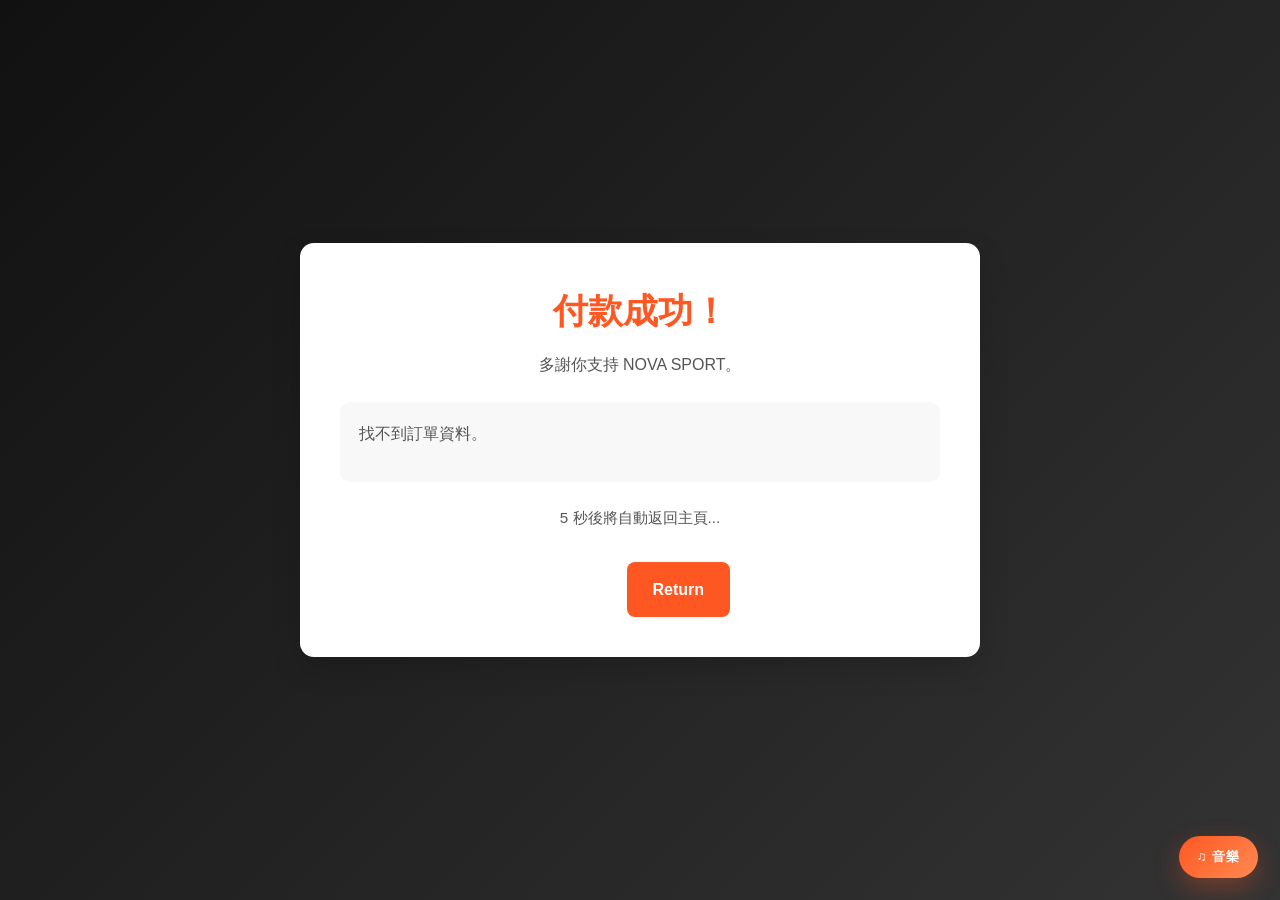
<file: thankyou.html>
<!-- 宣告此文件為符合 HTML5 標準的網頁文件 -->
<!DOCTYPE html>
<!-- 設定網頁根節點，並指定預設語系為香港繁體中文 -->
<html lang="zh-Hant-HK">
<head>
    <!-- 設定網頁文字編碼為萬國碼 (UTF-8)，防止中文字元出現亂碼 -->
    <meta charset="UTF-8">
    <!-- 設定響應式網頁的視窗縮放規則，確保在手機等行動裝置上能完美自適應不變形 -->
    <meta name="viewport" content="width=device-width, initial-scale=1.0">
    <!-- 設定瀏覽器分頁與搜尋結果所顯示的感謝頁網頁標題 -->
    <title>NOVA Sport Design - 訂單完成</title>
    <!-- 引入全站共用的外部核心自適應樣式表檔案 style.css -->
    <link rel="stylesheet" href="style.css">
</head>
<!-- 網頁內容主體，套用獨立的感謝頁專屬滿版背景與居中樣式類別 -->
<body class="thankyou-body">
    <!-- 背景音樂 -->
    <!-- 背景音樂音訊標籤：設定唯一的控制 id、指定音訊來源路徑、啟用循環播放及自動預載 -->
    <audio id="bgmAudio" src="夜空の輝き Yozora no Kagayaki AI Music Generator2.mp3.mpeg" loop preload="auto"></audio>

    <!-- 音樂開關按鈕 -->
    <!-- 音樂播放與暫停切換按鈕，設定類型為普通按鈕、綁定點擊事件方法，並設有多國語言翻譯屬性 -->
    <button id="musicToggleBtn" class="music-toggle-btn" type="button" onclick="toggleBgm()" data-i18n="musicBtn">
        ♫ 音樂
    </button>

    <!-- 音量調整控制面板的外層容器 -->
    <div class="music-control-panel">
        <!-- 綁定音量滑桿 id 的文字標籤，並設有多國語言翻譯監聽屬性 -->
        <label for="bgmVolumeSlider" data-i18n="bgmVolumeLabel">音樂音量</label>

        <!-- 音量調整原生滑桿控制項 (Range 欄位)，設定範圍值為 0-100、預設值 18 並綁定滑動即時變更事件 -->
        <input
            type="range"
            id="bgmVolumeSlider"
            min="0"
            max="100"
            value="18"
            oninput="updateBgmVolume(this.value)"
        >

        <!-- 即時反映並在畫面上印出當前音量百分比數字（如：18%）的顯示標籤 -->
        <span id="bgmVolumeValue">18%</span>
    <!-- 閉合音量調整控制面板的外層容器 (div.music-control-panel) -->
    </div>

    <!-- 感謝頁面核心內容的寬度限制外包覆容器 -->
    <div class="thankyou-wrapper">
        <!-- 感謝內容的白底圓角立體卡片主體 -->
        <div class="thankyou-card">
            <!-- 付款成功主標題，綁定多國語言功能 (i18n) 的翻譯監聽屬性 -->
            <h1 data-i18n="thankyouTitle">付款成功！</h1>
            <!-- 感謝支持副標題段落文字，同樣設有多國語言翻譯監聽屬性 -->
            <p data-i18n="thankyouSubtitle">多謝你支持 NOVA SPORT。</p>

            <!-- 供 JS 根據本地快取 (localStorage) 動態渲染付款明細、流水單號的灰色數據區塊容器 -->
            <div id="thankyouOrderInfo" class="thankyou-order-info">
                <!-- 預設中文載入中提示文字，設有多國語言翻譯監聽屬性 -->
                <p data-i18n="thankyouLoading">正在載入訂單資料...</p>
            </div>

            
            <!-- 自動跳轉的倒數計時提示文字段落 -->
            <p class="redirect-text">
                <!-- 供 JavaScript 讀取並執行每秒減 1 倒數的數字顯示錨點（預設為 5） -->
                <span id="countdown">5</span>
                <!-- 後續的提示說明文字，綁定多國語言功能 (i18n) 的翻譯監聽屬性 -->
                <span data-i18n="redirectText"> 秒後將自動返回主頁...</span>
            </p>            
            <!-- 多國語言切換按鈕，點擊時呼叫切換語系的方法 -->
            <button class="language-toggle-btn" type="button" onclick="toggleLanguage()">
                <!-- 語言狀態文字顯示區域（預設顯示 EN） -->
                <span id="languageLabel">EN</span>
            </button>
            <!-- 手動返回首頁的品牌按鈕連結，設有多國語言翻譯屬性 -->
            <a href="index.html" class="thankyou-btn" data-i18n="nav">Return</a>
        <!-- 閉合感謝內容的白底圓角立體卡片主體 (div.thankyou-card) -->
        </div>
    <!-- 閉合感謝頁面核心內容的寬度限制外包覆容器 (div.thankyou-wrapper) -->
    </div>
    <!-- 引入全站主要業務、自動倒數跳轉與多國語言控制邏輯的外部 JavaScript 檔案 -->
    <script src="script.js"></script>
<!-- 閉合感謝頁專屬主體內容標籤 -->
</body>
<!-- 閉合整個 HTML 網頁文件根標籤 -->
</html>
</file>
<file: style.css>
/* =========================
   全域樣式設定
========================= */
/* 全域選擇器：重設所有元素的邊距、內距與盒模型計算方式 */
* {
    /* 重設外部邊距 */
    margin: 0;
    /* 重設內部邊距 */
    padding: 0;
    /* 設定盒模型為 border-box，使寬高包含 padding 與 border */
    box-sizing: border-box;
    /* 設定全域預設字體 */
    font-family: 'Segoe UI', Tahoma, Geneva, Verdana, sans-serif;
    /* 設定網頁滾動為平滑捲動效果 */
    scroll-behavior: smooth;
}

/* 定義全域 CSS 變數 */
:root {
    /* 主題強調色 (橘色) */
    --primary-color: #ff5722;
    /* 深色背景或邊框色 (深灰色) */
    --dark-color: #1a1a1a;
    /* 淺色背景色 (淺灰色) */
    --light-color: #f4f4f4;
    /* 一般文字顏色 (深灰色) */
    --text-color: #333;
}

/* 設定網頁主體樣式 */
body {
    /* 使用預定義的文字顏色變數 */
    color: var(--text-color);
    /* 設定行高，增加閱讀舒適度 */
    line-height: 1.6;
    /* 設定背景顏色為白色 */
    background-color: #fff;
    /* 隱藏水平溢出的內容，避免產生不必要的橫向捲軸 */
    overflow-x: hidden;
    /* 在底部增加 60px 的內距，防止內容被遮擋 */
    padding-bottom: 60px;
}

/* =========================
   導覽列
========================= */
/* 設定頁首 (header) 的外觀與佈局 */
header {
    /* 使用深色變數作為背景 */
    background-color: var(--dark-color);
    /* 文字設為白色 */
    color: #fff;
    /* 設定內距：上下為 1rem，左右為 5% */
    padding: 1rem 5%;
    /* 設定為固定定位，隨頁面滾動置頂 */
    position: fixed;
    /* 寬度佔滿 100% */
    width: 100%;
    /* 固定在頁面最上方 */
    top: 0;
    /* 設定層級為 999，確保永遠在最上層 */
    z-index: 999;
    /* 使用 Flexbox 進行排版 */
    display: flex;
    /* 兩端對齊（將 header 內容分佈在兩側） */
    justify-content: space-between;
    /* 垂直居中對齊 */
    align-items: center;
    /* 加入底部陰影增加層次感 */
    box-shadow: 0 2px 5px rgba(0,0,0,0.2);
}

/* 設定 Logo 的樣式 */
.logo {
    /* 設定字體大小 */
    font-size: 1.5rem;
    /* 設定字體為粗體 */
    font-weight: bold;
    /* 使用主色變數作為顏色 */
    color: var(--primary-color);
    /* 設定字元間距 */
    letter-spacing: 1px;
    /* 移除文字底線 */
    text-decoration: none;
    /* 設定為行內區塊元素 */
    display: inline-block;
}


/* 設定導覽列 (nav) 的排版方式 */
nav {
    /* 使用 Flexbox 進行佈局 */
    display: flex;
    /* 垂直居中對齊導覽項目 */
    align-items: center;
}
/* 設定導覽列連結的樣式 */
nav a {
    /* 文字顏色設為白色 */
    color: #fff;
    /* 移除文字底線 */
    text-decoration: none;
    /* 左側外邊距，用以隔開各連結 */
    margin-left: 2rem;
    /* 字體粗細設為中等 */
    font-weight: 500;
    /* 設定顏色變化的過渡效果，持續時間為 0.3 秒 */
    transition: color 0.3s;
}

/* 設定滑鼠懸停在導覽列連結時的樣式 */
nav a:hover {
    /* 將顏色變更為預定義的主題色 */
    color: var(--primary-color);
}

/* 設定購物車圖標按鈕的樣式 */
.cart-icon-btn {
    /* 移除按鈕預設背景 */
    background: none;
    /* 移除按鈕預設邊框 */
    border: none;
    /* 文字顏色設為白色 */
    color: white;
    /* 設定字體大小 */
    font-size: 1.2rem;
    /* 滑鼠游標設為手指形狀 */
    cursor: pointer;
    /* 設定左側外邊距以隔開其他元素 */
    margin-left: 2rem;
    /* 設定相對定位，便於內部可能存在的計數器標籤定位 */
    position: relative;
    /* 使用 Flexbox 佈局 */
    display: flex;
    /* 垂直居中對齊圖標與文字 */
    align-items: center;
}

/* 設定購物車數量標籤的樣式 */
.cart-badge {
    /* 使用主題色作為背景 */
    background-color: var(--primary-color);
    /* 文字顏色設為白色 */
    color: white;
    /* 設定字體大小 */
    font-size: 0.75rem;
    /* 設定內部邊距以形成圓形標籤 */
    padding: 2px 6px;
    /* 設定圓角為 50% 形成圓形 */
    border-radius: 50%;
    /* 設定絕對定位，以便固定在購物車圖標右上角 */
    position: absolute;
    /* 向上偏移使其浮於圖標上方 */
    top: -10px;
    /* 向右偏移使其位於圖標角落 */
    right: -12px;
}

/* =========================
   Hero 主視覺
========================= */
/* 設定首頁大圖區 (Hero Section) 的樣式 */
.hero {
    /* 設定深色線性漸層背景 */
    background: linear-gradient(135deg, #111, #333);
    /* 高度設定為視窗高度的 75% */
    height: 75vh;
    /* 使用 Flexbox 垂直排列內容 */
    display: flex;
    flex-direction: column;
    /* 內容在區塊內垂直居中 */
    justify-content: center;
    /* 內容在區塊內水平居中 */
    align-items: center;
    /* 文字置中 */
    text-align: center;
    /* 設定文字顏色為白色 */
    color: #fff;
    /* 設定水平內距 */
    padding: 0 1rem;
    /* 增加上邊距以避開固定導覽列 */
    margin-top: 60px;
}

/* 設定 Hero 區塊內標題的樣式 */
.hero h1 {
    /* 設定大字體大小 */
    font-size: 3.5rem;
    /* 設定下方邊距 */
    margin-bottom: 1rem;
    /* 將文字強制轉換為全大寫 */
    text-transform: uppercase;
    /* 設定字元間距 */
    letter-spacing: 2px;
}

/* 設定 Hero 區塊內段落的樣式 */
.hero p {
    /* 設定字體大小 */
    font-size: 1.3rem;
    /* 設定下方邊距 */
    margin-bottom: 2rem;
    /* 設定最大寬度以維持閱讀體驗 */
    max-width: 650px;
}

/* 設定通用按鈕樣式 */
.btn {
    /* 使用主題色作為背景 */
    background-color: var(--primary-color);
    /* 文字顏色設為白色 */
    color: #ffffff;
    /* 設定內距 */
    padding: 0.8rem 2.5rem;
    /* 移除文字底線 */
    text-decoration: none;
    /* 設定圓角 */
    border-radius: 5px;
    /* 字體加粗 */
    font-weight: bold;
    /* 將文字轉換為大寫 */
    text-transform: uppercase;
    /* 設定背景顏色與位移的過渡效果 */
    transition: background 0.3s, transform 0.2s;
    /* 設定為行內區塊元素 */
    display: inline-block;
}

/* 設定滑鼠懸停在按鈕上時的樣式 */
.btn:hover {
    /* 變更為較深的橘色 */
    background-color: #e64a19;
    /* 按鈕向上微幅浮動 */
    transform: translateY(-2px);
}

/* =========================
   通用 section
========================= */
/* 設定通用內容區塊的內距 */
section {
    padding: 5rem 10%;
}

/* 設定區塊標題樣式 */
section h2 {
    /* 文字置中 */
    text-align: center;
    /* 設定字體大小 */
    font-size: 2.5rem;
    /* 標題與下方內容的間距 */
    margin-bottom: 3rem;
    /* 設定相對定位，供裝飾線使用 */
    position: relative;
    /* 設定深色字體顏色 */
    color: var(--dark-color);
}

/* 為標題下方建立裝飾線 */
section h2::after {
    /* 建立空內容 */
    content: '';
    /* 設定為區塊元素 */
    display: block;
    /* 設定裝飾線寬度 */
    width: 50px;
    /* 設定裝飾線高度 */
    height: 4px;
    /* 使用主色作為線條顏色 */
    background-color: var(--primary-color);
    /* 設定線條與標題間距，並水平居中 */
    margin: 10px auto 0;
}
/* =========================
   About 關於我們
========================= */
/* 設定關於我們區塊的背景色 */
#about {
    background: #f7f7f7;
}

/* 設定關於我們內容容器的排版 */
.about-container {
    max-width: 1200px;
    margin: 0 auto;
    /* 使用 CSS Grid 網格佈局 */
    display: grid;
    /* 設定兩欄比例：左側佔 1.1 份，右側佔 0.9 份 */
    grid-template-columns: 1.1fr 0.9fr;
    /* 設定欄與列之間的間距 */
    gap: 3rem;
    /* 垂直居中對齊內容 */
    align-items: center;
}

/* 設定關於我們文字區域的卡片樣式 */
.about-text {
    background: #fff;
    padding: 2.5rem;
    border-radius: 22px;
    /* 設定陰影增加立體感 */
    box-shadow: 0 10px 30px rgba(0, 0, 0, 0.06);
}

/* 設定關於我們標題樣式 */
.about-text h3 {
    /* 設定關於我們區域小標題的字型大小為 2rem */
    font-size: 2rem;
    /* 設定標題下方的外邊距為 1rem */
    margin-bottom: 1rem;
    /* 設定文字顏色為變數定義的深色主題 */
    color: var(--dark-color);
    /* 設定行高為 1.3 倍字高，確保多行時不擁擠 */
    line-height: 1.3;
}

/* 設定關於我們段落文字樣式 */
.about-text p {
    /* 設定每個介紹段落之間的下方外邊距為 1.25rem */
    margin-bottom: 1.25rem;
    /* 設定段落內文的字型大小為 1.05rem */
    font-size: 1.05rem;
    /* 設定行高為 1.9 倍字高，大幅提升長文的通透性與閱讀舒適度 */
    line-height: 1.9;
    /* 設定文字顏色為中等深灰色 */
    color: #555;
}

/* 設定圖片容器的居中對齊 */
.about-img {
    /* 啟用彈性盒佈局模型 (Flexbox) */
    display: flex;
    /* 設定子元件在主軸（水平方向）上居中對齊 */
    justify-content: center;
    /* 設定子元件在交叉軸（垂直方向）上居中對齊 */
    align-items: center;
}

/* 設定圖片外框卡片樣式 */
.about-photo-card {
    /* 寬度自適應，最大為 430px */
    /* 套用自適應寬度：在手機端撐滿 100% 寬度，在桌機大螢幕上限寬為 430px */
    width: min(100%, 430px);
    /* 設定卡片背景填色為純白色 */
    background: #fff;
    /* 設定卡片四周的內部邊距（拍立得外框感）為 14px */
    padding: 14px;
    /* 設定卡片四周的圓角為 24px */
    border-radius: 24px;
    /* 設定稍微具有層次感與擴散效果的立體陰影 */
    box-shadow: 0 14px 35px rgba(0, 0, 0, 0.10);
}

/* 設定圖片內部樣式 */
.about-photo-card img {
    width: 100%;
    display: block;
    border-radius: 18px;
    /* 設定寬高比為 4:5 */
    aspect-ratio: 4 / 5;
    /* 確保圖片填滿容器且不變形 */
    object-fit: cover;
    /* 設定圖片聚焦在上方中心 */
    object-position: center top;
}




/* =========================
   Products 產品區
========================= */
/* 設定產品列表區塊的背景顏色 */
.products {
    /* 將產品區塊的背景填色設定為全域變數所定義的淺色調 */
    background-color: var(--light-color);
}

/* 設定過濾器按鈕容器的排版 */
.filter-container {
    /* 啟用彈性盒佈局模型 (Flexbox) */
    display: flex;
    /* 設定子元件在主軸（水平方向）上居中對齊 */
    justify-content: center;
    /* 設定子按鈕之間的水平與垂直間距為 1rem */
    gap: 1rem;
    /* 設定整個分類按鈕列與下方商品的垂直外邊距為 2.5rem */
    margin-bottom: 2.5rem;
    /* 若螢幕太窄則自動換行 */
    /* 啟用自動換行屬性，確保在小螢幕手機端按鈕會自動排列到下一行而不擠壓破版 */
    flex-wrap: wrap;
}

/* 設定過濾器按鈕的基礎樣式 */
.filter-btn {
    /* 設定按鈕背景顏色為純白色 */
    background-color: #fff;
    /* 設定 2px 的實線淺灰色外邊框 */
    border: 2px solid #ddd;
    /* 設定按鈕內部內邊距：上下 0.5rem，左右 1.5rem */
    padding: 0.5rem 1.5rem;
    /* 設定按鈕四周圓角為 20px，營造膠囊狀的圓潤視覺感 */
    border-radius: 20px;
    /* 當滑鼠移到按鈕上方時，自動切換為點擊的手指游標 */
    cursor: pointer;
    /* 將按鈕文字字體粗細設定為 600（半粗體） */
    font-weight: 600;
    /* 設定所有屬性變更（如 hover 變色）的過渡動畫時間為 0.3 秒，使互動更平滑 */
    transition: all 0.3s;
}

/* 設定按鈕在啟用狀態或滑鼠懸停時的樣式 */
.filter-btn.active,
.filter-btn:hover {
    /* 當按鈕被選中或滑鼠移上去時，背景顏色切換為全域變數定義的深色主題色 */
    background-color: var(--dark-color);
    /* 文字顏色切換為純白色 */
    color: #fff;
    /* 邊框顏色同步變更為深色主題色，保持視覺一致性 */
    border-color: var(--dark-color);
}

/* 設定尺碼指南連結的樣式 */
.size-guide-trigger {
    /* 設定為區塊元素，使其強制獨占一行，方便排版與點擊 */
    display: block;
    /* 將文字區塊水平居中對齊 */
    text-align: center;
    /* 設定尺碼連結與下方產品網格之間的下外邊距為 2rem */
    margin-bottom: 2rem;
    /* 文字顏色套用全域變數定義的品牌主色調（亮橘色） */
    color: var(--primary-color);
    /* 為文字加上底線，強調其具備超連結的可點擊特性 */
    text-decoration: underline;
    /* 當滑鼠移上去時，自動切換為點擊的手指游標 */
    cursor: pointer;
    /* 將字體粗細設定為 500（中等粗細） */
    font-weight: 500;
}

/* 設定產品網格佈局 */
.product-grid {
    /* 限制產品網格區域的最大寬度為 1200px，防止大螢幕上過度拉伸 */
    max-width: 1200px;
    /* 設定上下邊距為 0，左右自動對齊，使整個網格在頁面中水平居中 */
    margin: 0 auto;
    /* 啟用網格佈局模型 (CSS Grid) */
    display: grid;
    /* 定義網格為均分兩欄佈局，並搭配 minmax 防止邊界溢出破版 */
    grid-template-columns: repeat(2, minmax(0, 1fr));
    /* 設定網格橫向與縱向的行格間距皆為 2rem */
    gap: 2rem;
    /* 設定網格內的子卡片在垂直方向上自動拉伸填滿，確保同一排的卡片高度完全等高 */
    align-items: stretch;
}


/* 設定單一產品卡片的樣式 */
.product-card {
    /* 設定產品卡片背景顏色為純白色 */
    background-color: #fff;
    /* 設定卡片四周的圓角為 14px */
    border-radius: 14px;
    /* 隱藏所有超出卡片圓角邊框的內容（例如內嵌圖片的直角尖角） */
    overflow: hidden;
    /* 套用細緻、微弱的擴散低權重陰影，營造卡片輕微浮起的立體感 */
    box-shadow: 0 4px 10px rgba(0,0,0,0.05);
    /* 設定位移 (transform) 與陰影效果變更時的過渡動畫時間為 0.3 秒 */
    transition: transform 0.3s, box-shadow 0.3s;
    /* 在卡片內部啟用彈性盒佈局，以便進行內部的垂直彈性排版 */
    display: flex;
    /* 設定內部的子元件依據垂直方向（由上至下）進行數列排列 */
    flex-direction: column;
    /* 強制卡片最小高度填滿父級網格單元格的 100%，確保視覺等高效果 */
    min-height: 100%;
}


/* 設定滑鼠懸停在卡片上的效果 */
.product-card:hover {
    /* 當滑鼠懸停在商品卡片上時，沿著 Y 軸平滑向上微移 4px，營造精緻的互動反饋 */
    transform: translateY(-4px);
    /* 同時加深並擴大立體陰影的範疇，加強視覺上的懸浮聚焦感 */
    box-shadow: 0 8px 16px rgba(0,0,0,0.08);
}

/* 設定隱藏類別，用於過濾功能 */
.product-card.hidden {
    /* 強制將帶有此類別的商品卡片從畫面中完全隱藏並不佔據任何排版空間 */
    display: none;
}

/* 設定產品圖片樣式 */
.product-img {
    /* 設定圖片寬度為 100% 填滿父級卡片容器 */
    width: 100%;
    /* 限制圖片的最大高度不超過瀏覽器視窗高度的 35% (35vh)，防止直式圖片過長 */
    max-height: 35vh;
    /* 高度設定為自動，維持商品的原始圖片長寬比例 */
    height: auto;
    /* 確保圖片在固定比例內縮放時完整顯示，不剪裁且不拉伸變形 */
    object-fit: contain;
    /* 將縮放後的商品圖片精確定位在圖片容器的正中央 */
    object-position: center;
    /* 設定為區塊元素，消除圖片底部的預設微小空白間隙 */
    display: block;
    /* 設定圖片底色為純白色 */
    background-color: #fff;
    /* 設定圖片四周留白內邊距 10px，營造商品的精緻懸浮框感 */
    padding: 10px;
}

/* 設定產品資訊區域的佈局 */
.product-info {
    /* 設定商品卡片下半部文字資訊區域的四周內邊距為 1.5rem */
    padding: 1.5rem;
    /* 啟用彈性盒佈局模型 (Flexbox) */
    display: flex;
    /* 設定內部的子元件依據垂直方向（由上至下）進行數列排列 */
    flex-direction: column;
    /* 設定彈性增長係數為 1，當產品名稱長短不一時，自動撐開垂直空間以使底部購買按鈕對齊 */
    flex-grow: 1;
}

/* 設定產品標籤 (如：新款、熱銷) 的樣式 */
.product-tag {
    /* 設定商品分類標籤的背景顏色為淺灰色 */
    background-color: #e0e0e0;
    /* 文字顏色套用全域變數定義的深色主題色 */
    color: var(--dark-color);
    /* 設定微縮標籤字型大小為 0.75rem */
    font-size: 0.75rem;
    /* 設定標籤內部邊距：上下 0.2rem，左右 0.6rem */
    padding: 0.2rem 0.6rem;
    /* 設定標籤的微小四角圓角為 3px */
    border-radius: 3px;
    /* 設定標籤與下方商品標題之間的垂直外邊距為 0.5rem */
    margin-bottom: 0.5rem;
    /* 將標籤文字字體粗細設定為粗體 */
    font-weight: bold;
    /* 設定自身在側軸（水平方向）上的對齊方式為靠左對齊，防止標籤寬度被 Flex 撐滿 */
    align-self: flex-start;
}

/* 設定產品標題樣式 */
.product-title {
    /* 設定商品名稱標題字型大小為 1.2rem */
    font-size: 1.2rem;
    /* 設定商品名稱與下方價格之間的下外邊距為 0.5rem */
    margin-bottom: 0.5rem;
    /* 文字顏色套用全域變數定義的深色主題色 */
    color: var(--dark-color);
}

/* 設定產品價格樣式 */
.product-price {
    /* 設定商品價格字型大小為 1.3rem */
    font-size: 1.3rem;
    /* 將價格文字加粗顯示 */
    font-weight: bold;
    /* 文字顏色套用全域變數定義的品牌主色調（亮橘色） */
    color: var(--primary-color);
    /* 設定價格與底部按鈕之間的垂直下外邊距為 1rem */
    margin-bottom: 1rem;
}

/* 設定購買按鈕樣式 */
.buy-btn {
    /* 設定為區塊元素，使其能完美套用寬度與邊距屬性 */
    display: block;
    /* 設定按鈕寬度為 100% 水平填滿資訊區域 */
    width: 100%;
    /* 按鈕背景顏色套用全域變數定義的深色主題色 */
    background-color: var(--dark-color);
    /* 設定按鈕文字顏色為純白色 */
    color: #fff;
    /* 將按鈕內部文字水平居中對齊 */
    text-align: center;
    /* 設定按鈕垂直內部邊距為 0.7rem */
    padding: 0.7rem;
    /* 移除按鈕自帶的預設外框線 */
    border: none;
    /* 設定按鈕四周的圓角為 5px */
    border-radius: 5px;
    /* 將按鈕文字粗細設定為 500（中等字體粗細） */
    font-weight: 500;
    /* 當滑鼠移上去時，自動切換為點擊的手指游標 */
    cursor: pointer;
    /* 針對背景變更設定 0.3 秒的平滑漸變動畫過渡時間 */
    transition: background 0.3s;
    /* 將按鈕固定在卡片底部 */
    /* 套用上外邊距自動填滿屬性，強制將購買按鈕推至卡片的最底部，確保每張卡片的按鈕整齊劃一 */
    margin-top: auto;
}

/* 設定滑鼠懸停在購買按鈕時的樣式 */
/* 設定滑鼠懸停在購買按鈕時的樣式（延續上一段） */
.buy-btn:hover {
    /* 當滑鼠懸停在按鈕上方時，背景顏色平滑變更為品牌主色調（亮橘色） */
    background-color: var(--primary-color);
}

/* =========================
   FAQ 常見問題區塊樣式
========================= */

/* 設定 FAQ 容器的寬度並置中 */
.faq-container {
    /* 限制問答區域的最大寬度為 800px，最適合純文字閱讀的通透排版 */
    max-width: 800px;
    /* 設定上下外邊距為 0，左右自動對齊，使整個問答面板在頁面中水平居中 */
    margin: 0 auto;
}

/* 設定單一問答項目的底部邊框與內距 */
.faq-item {
    /* 在每個問答項目底部加上 1px 的實線淺灰色水平分隔線 */
    border-bottom: 1px solid #ddd;
    /* 設定每個項目的內部邊距：上下各 1rem，左右為 0 */
    padding: 1rem 0;
}

/* 設定問題標題的佈局與字體樣式 */
.faq-question {
    /* 設定問題標題的字型大小為 1.2rem */
    font-size: 1.2rem;
    /* 將問題文字粗細設定為 600（半粗體） */
    font-weight: 600;
    /* 使用 Flexbox 讓問題與圖標兩端對齊 */
    /* 啟用彈性盒佈局模型 */
    display: flex;
    /* 設定子元件（文字與展開箭頭圖標）在主軸（水平方向）上兩端對齊分散排列 */
    justify-content: space-between;
    /* 設定子元件在交叉軸（垂直方向）上居中對齊 */
    align-items: center;
    /* 游標改為手指形狀，提示可點擊 */
    /* 當滑鼠移上去時，自動切換為點擊的手指游標，明確提示使用者此區塊可點擊觸發 */
    cursor: pointer;
}

/* 設定答案區域的初始狀態與過渡效果 */
.faq-answer {
    /* 預設隱藏（高度為 0） */
    /* 初始狀態將最大高度限制為 0，達到預設隱藏折疊面板的效果 */
    max-height: 0;
    /* 隱藏溢出內容 */
    /* 強制隱藏所有超出當前高度範圍的內容，防止文字外流溢出 */
    overflow: hidden;
    /* 加入平滑高度變化的過渡效果 */
    /* 設定最大高度變化時，套用 0.3 秒減速淡出的過渡動畫效果，讓折疊滑動更流暢 */
    transition: max-height 0.3s ease-out;
    /* 設定回答內文的文字顏色為稍淺的深灰色 */
    color: #666;
}

/* 當 FAQ 項目被激活 (active) 時的展開樣式 */
.faq-item.active .faq-answer {
    /* 設定最大高度以展示內容 */
    /* 當外層項目被注入 active 類別時，動態將最大高度放寬至 200px，讓內部文字平滑展開顯現 */
    max-height: 200px;
    /* 同時為展開後的回答文字加上 0.5rem 的上方外邊距，與問題標題拉開間隙 */
    margin-top: 0.5rem;
}

/* =========================
   Size Modal
========================= */
/* 設定彈出視窗遮罩層的樣式（全螢幕深色半透明背景） */
.modal-overlay {
    /* 設定為固定定位，使其相對於瀏覽器視窗定位，滾動網頁時仍維持置頂 */
    position: fixed;
    /* 貼緊視窗頂部 */
    top: 0;
    /* 貼緊視窗左側 */
    left: 0;
    /* 撐滿整個瀏覽器視窗的寬度 */
    width: 100%;
    /* 撐滿整個瀏覽器視窗的高度 */
    height: 100%;
    /* 使用帶有 0.5 半透明度的黑色作為背景遮罩填色 */
    background-color: rgba(0,0,0,0.5);
    /* 確保其層級高於導覽列 */
    /* 設定高階層的堆疊順序，確保遮罩與彈窗能完美覆蓋在導覽列與全站內容之上 */
    z-index: 1002;
    /* 預設隱藏 */
    /* 初始狀態完全隱藏該元素，不佔據任何網頁空間 */
    display: none;
    /* 使用 Flexbox 將視窗內容置中 */
    /* 預先設定彈性盒模型佈局，以便開啟時子元件能自動居中 */
    justify-content: center;
    align-items: center;
}

/* 當加上 open class 時，顯示遮罩層 */
.modal-overlay.open {
    /* 當與 open 類別同時存在時，將顯現狀態切換為彈性盒模型，使彈窗正式現形並完美置中 */
    display: flex;
}

/* 設定彈出視窗主體樣式 */
.size-modal {
    /* 設定彈窗內襯白底卡片的背景顏色為純白色 */
    background-color: white;
    /* 設定卡片內部的四周留白內邊距為 2rem */
    padding: 2rem;
    /* 設定卡片四周的圓角為 10px */
    border-radius: 10px;
    /* 限制彈窗白底卡片的最大寬度不超過 500px，維持視覺精緻度 */
    max-width: 500px;
    /* 在手機端等小螢幕上，預設橫向佔據視窗寬度的 90% 防止溢出 */
    width: 90%;
    /* 啟用相對定位，以便內部的關閉按鈕 (✕) 能相對於此卡片進行絕對定位 */
    position: relative;
}

#sizePickerOptions {
    /* 設定尺寸按鈕群組容器的上下外邊距：上方 1rem，下方 1.5rem，左右為 0 */
    margin: 1rem 0 1.5rem;
}
#sizePickerModal .checkout-btn {
    /* 將規格選擇彈窗內部的確認按鈕上方外邊距歸零，覆蓋掉全域按鈕的預設外邊距 */
    margin-top: 0;
}

/* 設定關閉按鈕樣式 */
.close-modal {
    /* 啟用絕對定位，使其脫離常規文件流 */
    position: absolute;
    /* 定位在白底卡片容器內部的頂部 1rem 位置 */
    top: 1rem;
    /* 定位在白底卡片容器內部的右側 1rem 位置 */
    right: 1rem;
    /* 移除按鈕自帶的預設背景填色 */
    background: none;
    /* 移除按鈕自帶的預設外框線 */
    border: none;
    /* 將關閉圖標 (✕) 的字型大小放大至 1.5rem */
    font-size: 1.5rem;
    /* 當滑鼠移上去時，自動切換為點擊的手指游標 */
    cursor: pointer;
}

/* 設定尺寸對照表樣式 */
.size-table {
    /* 設定表格橫向寬度為 100% 填滿父級卡片 */
    width: 100%;
    /* 合併表格邊框 */
    /* 設定相鄰儲存格的邊框進行合併，消除雙重邊框線的凌亂感 */
    border-collapse: collapse;
    /* 設定表格與上方小標題之間的垂直外邊距為 1rem */
    margin-top: 1rem;
}

/* 設定表格儲存格的基本樣式 */
.size-table th,
.size-table td {
    /* 為表頭與所有數據單元格加上 1px 的實線淺灰色細邊框 */
    border: 1px solid #ddd;
    /* 設定單元格內部的四周內部留白邊距為 8px */
    padding: 8px;
    /* 確保所有表格文字與尺寸數據皆水平居中對齊 */
    text-align: center;
}

/* 設定表頭樣式 */
.size-table th {
    /* 將表格頂部欄位標頭的背景色，設定為全域變數所定義的淺色調 */
    background-color: var(--light-color);
}

/* =========================
   購物車 Drawer
========================= */
/* 設定購物車側邊欄 (Drawer) 的定位與基礎樣式 */
.cart-drawer {
    /* 設定為固定定位，使其脫離常規文件流並相對於瀏覽器視窗進行定位 */
    position: fixed;
    /* 貼緊視窗頂部開頭 */
    top: 0;
    /* 初始定位在螢幕外，隱藏狀態 */
    /* 預設隱藏在螢幕右側外 420px 的位置，達到隱藏的效果 */
    right: -420px;
    /* 固定抽屜寬度為 420px */
    width: 420px;
    /* 高度設定為 100% 撐滿整個瀏覽器垂直視窗 */
    height: 100%;
    /* 設定購物車背景色為純白色 */
    background-color: #fff;
    /* 加上向左擴散的陰影效果，當滑出時能與主頁面拉開立體層次 */
    box-shadow: -5px 0 15px rgba(0,0,0,0.1);
    /* 確保其層級高於網頁一般元素（低於滿版彈窗的 1002） */
    z-index: 1001;
    /* 設定滑動動畫效果 */
    /* 當 right 屬性變更時，套用 0.3 秒的減速平滑動畫過渡效果 */
    transition: right 0.3s ease;
    /* 啟用彈性盒佈局模型 */
    display: flex;
    /* 設定內部的子元件依據垂直方向（由上至下）進行數列排列 */
    flex-direction: column;
}

/* 當加上 open class 時，將側邊欄滑入視窗 */
.cart-drawer.open {
    /* 當與 open 類別同時存在時，將 right 座標歸零，使側邊欄平滑滑入至網頁右側邊緣 */
    right: 0;
}

/* 設定購物車標題區 (Header) */
.cart-header {
    /* 設定購物車頭部區域的四周內部邊距為 1.5rem */
    padding: 1.5rem;
    /* 背景顏色套用全域變數定義的深色主題色 */
    background-color: var(--dark-color);
    /* 設定標題文字顏色為純白色 */
    color: white;
    /* 啟用彈性盒佈局模型 */
    display: flex;
    /* 設定子元件（標題文字與關閉按鈕）在主軸上兩端對齊分散排列 */
    justify-content: space-between;
    /* 設定子元件在交叉軸（垂直方向）上居中對齊 */
    align-items: center;
}

/* 關閉購物車按鈕 */
.close-cart {
    /* 移除按鈕自帶的預設背景填色 */
    background: none;
    /* 移除按鈕自帶的預設外框線 */
    border: none;
    /* 將關閉圖標文字顏色設定為白色 */
    color: white;
    /* 將關閉圖標 (✕) 的字型大小放大至 1.5rem */
    font-size: 1.5rem;
    /* 當滑鼠移上去時，自動切換為點擊的手指游標 */
    cursor: pointer;
}

/* 購物車商品列表容器 */
.cart-items {
    /* 設定動態商品列表容器內部的四周內邊距為 1.5rem */
    padding: 1.5rem;
    /* 若商品過多則顯示捲軸 */
    /* 當購物車內選購的商品數量超過高度時，自動啟用垂直方向的滾動條 */
    overflow-y: auto; /* 若商品過多則顯示捲軸 */
    /* 設定彈性增長係數為 1，自動撐滿剩餘的垂直空間，將頁尾面板推至最底部 */
    flex-grow: 1;
}

/* 單一商品項目樣式 */
.cart-item {
    /* 啟用彈性盒佈局模型 */
    display: flex;
    /* 設定子元件在主軸（水平方向）上兩端對齊分散排列 */
    justify-content: space-between;
    /* 設定子元件在交叉軸（垂直方向）上居中對齊 */
    align-items: center;
    /* 設定內部子控制項之間的橫向間距為 1rem */
    gap: 1rem;
    /* 設定項目與下方下一個商品之間的下外邊距為 1.2rem */
    margin-bottom: 1.2rem;
    /* 在商品項目底部加上 1px 的實線極淺灰色水平分隔線 */
    border-bottom: 1px solid #eee;
    /* 設定商品項目底部的內部留白邊距為 1.2rem */
    padding-bottom: 1.2rem;
}

/* 商品名稱 */
.cart-item-details h4 {
    /* 設定商品名稱的字型大小為 1rem */
    font-size: 1rem;
    /* 設定名稱與下方規格文字之間的垂直外邊距為 0.2rem */
    margin-bottom: 0.2rem;
}

/* 商品規格文字 (如顏色、尺寸) */
.cart-item-meta {
    /* 設定顏色與尺寸等備註文字字型大小為 0.8rem */
    font-size: 0.8rem;
    /* 設定文字顏色為柔和灰色 */
    color: #777;
    /* 設定規格文字與下方數量控制區之間的下外邊距為 0.3rem */
    margin-bottom: 0.3rem;
}

/* 數量控制區 */
.cart-item-qty {
    /* 啟用彈性盒佈局模型 */
    display: flex;
    /* 設定加減按鈕與數量數字在垂直方向上置中對齊 */
    align-items: center;
    /* 設定加減按鈕與中間數字之間的橫向間距為 0.5rem */
    gap: 0.5rem;
}

/* 增減數量按鈕 */
.qty-btn {
    /* 設定按鈕背景顏色為淺灰色 */
    background-color: #ddd;
    /* 移除按鈕自帶的預設外框線 */
    border: none;
    /* 設定按鈕內部的邊距：上下 2px，左右 8px */
    padding: 2px 8px;
    /* 當滑鼠移上去時，自動切換為點擊的手指游標 */
    cursor: pointer;
    /* 將加減號文字加粗顯示 */
    font-weight: bold;
    /* 設定按鈕四周的微小圓角為 4px */
    border-radius: 4px;
}

/* 購物車底部 (包含總價與結帳按鈕) */
.cart-footer {
    /* 設定底部結算面板內部的四周內邊距為 1.5rem */
    padding: 1.5rem;
    /* 在計費面板上方加上 1px 的實線極淺灰色水平分隔線，與商品列表區隔開 */
    border-top: 1px solid #eee;
    /* 設定計費面板的背景底色為淡灰色 */
    background-color: #f4f4f4;
}

/* 總價行 */
.cart-total-line {
    /* 啟用彈性盒佈局模型 (Flexbox) */
    display: flex;
    /* 設定子元件（如：小計、運費、優惠文字與對應金額）在主軸上兩端對齊分散排列 */
    justify-content: space-between;
    /* 設定計費明細文字的字型大小為 0.95rem */
    font-size: 0.95rem;
    /* 設定每一行計費項目之間的垂直下外邊距為 0.4rem */
    margin-bottom: 0.4rem;
}

/* 最終金額顯示 (加粗與變色) */
.cart-total-final {
    /* 啟用彈性盒佈局模型 (Flexbox) */
    display: flex;
    /* 設定子元件（總計文字與最終實付金額數字）在主軸上兩端對齊分散排列 */
    justify-content: space-between;
    /* 將最終結算金額與文字的字型大小放大至 1.3rem */
    font-size: 1.3rem;
    /* 將字體粗細設定為粗體 */
    font-weight: bold;
    /* 文字顏色套用全域變數定義的深色主題色 */
    color: var(--dark-color);
    /* 設定總計行與上方優惠明細之間的上外邊距為 0.5rem */
    margin-top: 0.5rem;
    /* 在總計行上方加上 1px 的實線灰色水平分隔線 */
    border-top: 1px solid #ddd;
    /* 設定總計行內部的上方內邊距為 0.5rem，為分隔線留出通透空間 */
    padding-top: 0.5rem;
}

/* 結帳按鈕 */
.checkout-btn {
    /* 設定按鈕寬度為 100% 水平撐滿底部面板 */
    width: 100%;
    /* 按鈕背景顏色套用全域變數定義的品牌主色調（亮橘色） */
    background-color: var(--primary-color);
    /* 設定按鈕文字顏色為純白色 */
    color: white;
    /* 移除按鈕自帶的預設外框線 */
    border: none;
    /* 設定按鈕垂直內邊距為 0.9rem */
    padding: 0.9rem;
    /* 設定按鈕文字字型大小為 1rem */
    font-size: 1rem;
    /* 將按鈕文字加粗顯示 */
    font-weight: bold;
    /* 當滑鼠移上去時，自動切換為點擊的手指游標 */
    cursor: pointer;
    /* 設定按鈕四周的圓角為 5px */
    border-radius: 5px;
    /* 設定按鈕與上方總計行之間的垂直上外邊距為 1rem */
    margin-top: 1rem;
    /* 針對背景顏色 (background-color) 的更變設定 0.3 秒的平滑動畫過渡時間 */
    transition: background-color 0.3s;
}

/* 清空購物車按鈕 */
.clear-cart-btn {
    /* 設定按鈕寬度為 100% 水平撐滿底部面板 */
    width: 100%;
    /* 按鈕背景顏色套用全域變數定義的品牌主色調（亮橘色） */
    background-color: var(--primary-color);
    /* 設定按鈕文字顏色為純白色 */
    color: #fff;
    /* 移除按鈕自帶的預設外框線 */
    border: none;
    /* 設定按鈕垂直內邊距為 0.9rem */
    padding: 0.9rem;
    /* 設定按鈕文字字型大小為 1rem */
    font-size: 1rem;
    /* 將按鈕文字加粗顯示 */
    font-weight: bold;
    /* 當滑鼠移上去時，自動切換為點擊的手指游標 */
    cursor: pointer;
    /* 設定按鈕四周的圓角為 5px */
    border-radius: 5px;
    /* 設定按鈕與上方物件之間的垂直上外邊距為 1rem */
    margin-top: 1rem;
    /* 針對背景顏色 (background-color) 的更變設定 0.3 秒的平滑動畫過渡時間 */
    transition: background-color 0.3s;
}

/* 懸停效果 */
.clear-cart-btn:hover,
.checkout-btn:hover {
    /* 當滑鼠懸停在前往結帳或清空購物車按鈕上方時，背景顏色平滑切換為深橘紅色 */
    background-color: #e64a19;
}

/* =========================
   Checkout Page
========================= */
/* 設定結帳頁面主體的背景與最小高度 */
.checkout-page-body {
    /* 設定結帳頁面最外層 body 的背景顏色為淺灰色 */
    background-color: #f7f7f7;
    /* 設定最小高度為瀏覽器視窗高度的 100%，確保底色撐滿全螢幕 */
    min-height: 100vh;
}

/* 確保結帳頁面內容避開固定導覽列 */
.checkout-page {
    /* 設定上方內邊距為 90px，避免頁面頂部內容被固定的導覽列遮擋 */
    padding-top: 90px;
}

/* 結帳頁面頂部視覺區 (Hero) */
.checkout-hero {
    /* 使用 135 度漸層色，從深黑色平滑過渡到碳灰色，營造安全且專業的結帳氛圍 */
    background: linear-gradient(135deg, #1a1a1a, #333);
    /* 設定主視覺區內的文字顏色為純 think 白色 */
    color: #fff;
    /* 將視覺區內的所有文字水平居中對齊 */
    text-align: center;
    /* 設定主視覺區的內邊距：上下各 4rem，左右各 8% 比例寬度 */
    padding: 4rem 8%;
}

.checkout-hero h1 {
    /* 設定安全結帳主標題的字型大小為 2.8rem */
    font-size: 2.8rem;
    /* 設定主標題與下方副標題之間的垂直下外邊距為 0.8rem */
    margin-bottom: 0.8rem;
}

.checkout-hero p {
    /* 設定副標題段落的字型大小為 1.05rem */
    font-size: 1.05rem;
    /* 設定副標題文字顏色為淺灰色 */
    color: #ddd;
}

/* 結帳內容容器佈局 */
.checkout-container {
    /* 設定主結帳內容區區塊的內邊距：上下各 3rem，左右各 8% */
    padding: 3rem 8%;
}

/* 使用 Grid 佈局分為左右兩欄（表單 vs 訂單摘要） */
.checkout-grid {
    /* 啟用網格佈局模型 (CSS Grid) */
    display: grid;
    /* 定義兩欄比例為 1.5:1，讓左側顧客表單寬度略大於右側訂單摘要 */
    grid-template-columns: 1.5fr 1fr;
    /* 設定左右兩欄選單之間的橫向間距為 2rem */
    gap: 2rem;
    /* 設定兩欄子卡片在垂直方向上靠頂部對齊，防止卡片被無故拉長 */
    align-items: start;
}

/* 結帳內容卡片樣式 */
.checkout-card {
    /* 設定結帳白底卡片的背景顏色為純白色 */
    background: #fff;
    /* 設定卡片四周的圓角為 12px */
    border-radius: 12px;
    /* 設定卡片內部的四周留白內邊距為 2rem */
    padding: 2rem;
    /* 套用柔和、大範圍的低權重擴散陰影，營造高質感的立體浮起視覺感 */
    box-shadow: 0 8px 25px rgba(0,0,0,0.06);
}

.checkout-card h2 {
    /* 設定卡片區塊標題的字型大小為 1.6rem */
    font-size: 1.6rem;
    /* 設定區塊標題下方的垂直外邊距為 1rem */
    margin-bottom: 1rem;
    /* 文字顏色套用全域變數定義的深色主題色 */
    color: var(--dark-color);
}

.checkout-item-count {
    /* 設定商品件數小標籤的文字顏色為中等灰色 */
    color: #666;
    /* 設定件數標籤下方的垂直外邊距為 1rem */
    margin-bottom: 1rem;
    /* 設定標籤字型大小為 0.95rem */
    font-size: 0.95rem;
}

/* 表單欄位行佈局 */
.form-row {
    /* 啟用網格佈局模型，用於表單內特定行別的並排控制 */
    display: grid;
    /* 設定為均分兩欄佈局（例如將姓名與電話並排在同一行） */
    grid-template-columns: 1fr 1fr;
    /* 設定兩欄輸入框之間的水平欄位間距為 1rem */
    gap: 1rem;
}

.form-group {
    /* 設定每個表單輸入群組容器（包含標籤與輸入框）的下外邊距為 1rem */
    margin-bottom: 1rem;
}

.form-group label {
    /* 設定表單標籤為區塊元素，強制其獨占一行並將輸入框擠到下一行 */
    display: block;
    /* 將標籤文字粗細設定為 600（半粗體） */
    font-weight: 600;
    /* 設定標籤與下方輸入框之間的下外邊距為 0.45rem 留出細緻空隙 */
    margin-bottom: 0.45rem;
    /* 設定標籤文字顏色為深灰色 */
    color: #444;
}
/* 表單輸入框、選單與文字區域樣式 */
.form-group input,
.form-group textarea,
.form-group select {
    /* 設定表單元件寬度為 100% 撐滿父容器 */
    width: 100%;
    /* 設定欄位內部邊距：上下 0.85rem，左右 0.95rem */
    padding: 0.85rem 0.95rem;
    /* 設定 1px 寬的實線淺灰色外邊框 */
    border: 1px solid #ccc;
    /* 設定欄位元件四周的圓角為 8px */
    border-radius: 8px;
    /* 設定輸入文字的字型大小為 0.95rem */
    font-size: 0.95rem;
    /* 移除點擊或啟用時瀏覽器自帶的預設外框線 */
    outline: none;
    /* 針對邊框顏色與發光陰影設定 0.2 秒的快速過渡動畫，讓互動更流暢 */
    transition: border-color 0.2s, box-shadow 0.2s;
}

/* 輸入框聚焦時的樣式 */
.form-group input:focus,
.form-group textarea:focus,
.form-group select:focus {
    /* 當顧客點擊欄位打字時，邊框顏色變更為品牌主色調（亮橘色） */
    border-color: var(--primary-color);
    /* 同時在欄位外圍疊加一層柔和的橘色發光光暈陰影圈 */
    box-shadow: 0 0 0 3px rgba(255,87,34,0.12);
}

/* 付款資訊提示框 */
.payment-hint-box {
    /* 設定提示框的背景填色為極淺的橘粉色 */
    background: #fff3f0;
    /* 設定 1px 寬的實線淡橘色外邊框 */
    border: 1px solid #ffd2c4;
    /* 設定提示框四周的圓角為 8px */
    border-radius: 8px;
    /* 設定提示框內部的四周內邊距為 1rem */
    padding: 1rem;
    /* 設定提示框與下方物件之間的垂直下外邊距為 1rem */
    margin-bottom: 1rem;
}

.payment-hint-box h3 {
    /* 提示框小標題顏色套用品牌主色調（亮橘色） */
    color: var(--primary-color);
    /* 設定小標題與下方描述文字之間的下外邊距為 0.4rem */
    margin-bottom: 0.4rem;
    /* 設定小標題字型大小為 1rem */
    font-size: 1rem;
}

.payment-hint-box p {
    /* 設定描述文字顏色為深灰色 */
    color: #555;
    /* 設定描述文字字型大小為 0.95rem */
    font-size: 0.95rem;
    /* 設定行高為 1.5 倍字高，確保多行說明文字清晰易讀 */
    line-height: 1.5;
}

/* 結帳提交按鈕 */
.checkout-submit-btn {
    /* 設定按鈕寬度為 100% 水平撐滿表單 */
    width: 100%;
    /* 按鈕背景顏色套用品牌主色調（亮橘色） */
    background-color: var(--primary-color);
    /* 設定按鈕文字顏色為純白色 */
    color: #fff;
    /* 移除按鈕自帶的預設外框線 */
    border: none;
    /* 設定按鈕垂直內部邊距為 1rem */
    padding: 1rem;
    /* 設定按鈕文字字型大小為 1rem */
    font-size: 1rem;
    /* 將按鈕文字加粗顯示 */
    font-weight: bold;
    /* 設定按鈕四周的圓角為 8px */
    border-radius: 8px;
    /* 當滑鼠移上去時，自動切換為點擊的手指游標 */
    cursor: pointer;
    /* 針對背景填色的更改設定 0.3 秒的平滑動畫過渡時間 */
    transition: background-color 0.3s;
    /* 設定按鈕與上方物件之間的垂直上外邊距為 0.5rem */
    margin-top: 0.5rem;
}

.checkout-submit-btn:hover {
    /* 當滑鼠懸停在確認結帳按鈕上時，背景顏色平滑變更為深橘紅色 */
    background-color: #e64a19;
}

/* 結帳訂單項目清單 */
.checkout-items {
    /* 設定訂單商品列表容器與下方計費摘要之間的垂直下外邊距為 1.5rem */
    margin-bottom: 1.5rem;
}

.checkout-item {
    /* 啟用彈性盒佈局模型 (Flexbox) */
    display: flex;
    /* 設定子元件在主軸（水平方向）上兩端對齊分散排列 */
    justify-content: space-between;
    /* 設定商品文字資訊與右側價格之間的橫向間距為 1rem */
    gap: 1rem;
    /* 設定每個商品項目的垂直內部邊距為上下各 1rem */
    padding: 1rem 0;
    /* 在商品項目底部加上 1px 的實線極淺灰色水平分隔線 */
    border-bottom: 1px solid #eee;
}

.checkout-item-info h4 {
    /* 設定商品名稱的字型大小為 1rem */
    font-size: 1rem;
    /* 設定名稱與下方規格文字之間的垂直外邊距為 0.25rem */
    margin-bottom: 0.25rem;
    /* 設定文字顏色為深黑色 */
    color: #222;
}

.checkout-item-meta {
    /* 設定規格文字（如顏色、尺寸、數量）的字型大小為 0.85rem */
    font-size: 0.85rem;
    /* 設定文字顏色為柔和灰色 */
    color: #777;
}

.checkout-item-price {
    /* 強制價格文字不換行，防止金額數字斷行破版 */
    white-space: nowrap;
    /* 將價格數字加粗顯示 */
    font-weight: bold;
    /* 文字顏色套用全域變數定義的深色主題色 */
    color: var(--dark-color);
}

/* 結帳金額摘要區域 */
.checkout-summary {
    /* 在計費摘要區域上方加上 1px 的實線灰色水平分隔線 */
    border-top: 1px solid #ddd;
    /* 設定摘要區域內部的上方留白內邊距為 1rem */
    padding-top: 1rem;
}

.summary-line,
.summary-final {
    /* 啟用彈性盒佈局模型 (Flexbox) */
    display: flex;
    /* 設定文字標籤與金額數字在主軸上兩端對齊分散排列 */
    justify-content: space-between;
    /* 設定每一行明細之間的垂直下外邊距為 0.7rem */
    margin-bottom: 0.7rem;
}

/* 總金額樣式 */
.summary-final {
    /* 設定總計行與上方明細之間的垂直上外邊距為 1rem */
    margin-top: 1rem;
    /* 設定總計行內部的上方內邊距為 0.8rem，為分隔線留出舒適空間 */
    padding-top: 0.8rem;
    /* 在總計行上方加上 1px 的實線灰色水平分隔線 */
    border-top: 1px solid #ddd;
    /* 將最終總計金額的字型大小放大至 1.25rem */
    font-size: 1.25rem;
    /* 將字體粗細設定為粗體 */
    font-weight: bold;
    /* 文字顏色套用全域變數定義的深色主題色 */
    color: var(--dark-color);
}

/* 返回購物連結 */
.back-shopping-link {
    /* 設定為行內區塊元素，使其能正確套用垂直外邊距與填色排版 */
    display: inline-block;
    /* 設定連結與上方區塊之間的垂直上外邊距為 1rem */
    margin-top: 1rem;
    /* 文字顏色套用全域變數定義的品牌主色調（亮橘色） */
    color: var(--primary-color);
    /* 移除超連結自帶的預設底線效果 */
    text-decoration: none;
    /* 將連結文字設定為 600（半粗體），提高視覺導引性 */
    font-weight: 600;
}

.back-shopping-link:hover {
    /* 當滑鼠懸停在返回繼續購物連結上方時，平滑顯現下底線 */
    text-decoration: underline;
}

/* 購物車為空時的提示訊息 */
.empty-checkout {
    /* 設定提示文字顏色為中等灰色 */
    color: #888;
    /* 將文字內容在容器內水平置中對齊 */
    text-align: center;
    /* 設定提示區域的內部邊距：上下各 1rem，左右為 0 */
    padding: 1rem 0;
}

/* =========================
   Thank You Page
========================= */
/* 設定感謝頁面的整體佈局：深色背景、垂直水平置中 */
.thankyou-body {
    /* 設定主體最小高度為瀏覽器視窗高度的 100%，確保背景色能完全填滿全螢幕 */
    min-height: 100vh;
    /* 使用 135 度漸層色，從純深黑色平滑過渡到碳灰色，營造沉穩、精緻的頁面底色 */
    background: linear-gradient(135deg, #111, #333);
    /* 啟用彈性盒佈局模型 (Flexbox) */
    display: flex;
    /* 設定子卡片在主軸（水平方向）上完美居中對齊 */
    justify-content: center;
    /* 設定子卡片在交叉軸（垂直方向）上完美居中對齊 */
    align-items: center;
    /* 設定外層四周內部邊距為 2rem，防止在手機小螢幕上卡片直接貼緊視窗邊緣 */
    padding: 2rem;
}

/* 設定感謝內容的容器寬度 */
.thankyou-wrapper {
    /* 設定寬度為 100% 填滿父容器 */
    width: 100%;
    /* 限制卡片外包覆容器的最大寬度為 680px，維持版面結構的對稱美感 */
    max-width: 680px;
}

/* 設定感謝卡片本體樣式（白色背景、圓角、陰影） */
.thankyou-card {
    /* 設定感謝卡片主體的背景顏色為純白色 */
    background: #fff;
    /* 設定卡片四周的圓角半徑為 14px */
    border-radius: 14px;
    /* 設定卡片內部四周的留白內邊距為 2.5rem，營造大氣通透的視覺感 */
    padding: 2.5rem;
    /* 將卡片內的所有文字與按鈕進行水平置中對齊 */
    text-align: center;
    /* 套用中等強度的擴散陰影，使白色卡片在深色漸層背景上平滑浮起，層次更分明 */
    box-shadow: 0 12px 30px rgba(0,0,0,0.15);
}

/* 設定感謝標題顏色與字體大小 */
.thankyou-card h1 {
    /* 標題文字顏色套用全域變數定義的品牌主色調（亮橘色） */
    color: var(--primary-color);
    /* 設定主標題與下方描述文字之間的垂直下外邊距為 0.8rem */
    margin-bottom: 0.8rem;
    /* 將感謝主標題的字型大小放大至 2.2rem，提升視覺焦點 */
    font-size: 2.2rem;
}

/* 設定說明文字樣式 */
.thankyou-card p {
    /* 設定內文段落的文字顏色為柔和的深灰色 */
    color: #555;
    /* 設定段落與下方物件之間的下外邊距為 1rem */
    margin-bottom: 1rem;
}

/* 設定訂單資訊區塊樣式 */
.thankyou-order-info {
    /* 設定訂單明細底座的背景色為非常淡的灰色 */
    background: #f8f8f8;
    /* 設定資訊區塊四周的圓角為 10px */
    border-radius: 10px;
    /* 設定資訊區塊內部的四周內邊距為 1.2rem */
    padding: 1.2rem;
    /* 設定上下外邊距為 1.5rem，左右為 0，與上下方文字拉開舒適的間隔 */
    margin: 1.5rem 0;
    /* 覆蓋掉父層的置中樣式，強制將訂單明細文字調整為靠左對齊，便於顧客核對條目 */
    text-align: left;
}

/* 訂單資訊小標題 */
.thankyou-order-info h3 {
    /* 設定明細小標題下方的垂直外邊距為 0.8rem */
    margin-bottom: 0.8rem;
    /* 文字顏色套用全域變數定義的深色主題色 */
    color: var(--dark-color);
}

/* 訂單明細行樣式 */
.thankyou-line {
    /* 啟用彈性盒佈局模型 (Flexbox) */
    display: flex;
    /* 設定文字標籤與金額/單號數字在主軸上兩端對齊分散排列 */
    justify-content: space-between;
    /* 設定每一行明細項目之間的垂直下外邊距為 0.6rem */
    margin-bottom: 0.6rem;
    /* 設定明細文字的字型大小為 0.95rem */
    font-size: 0.95rem;
}

/* 自動跳轉提示文字 */
.redirect-text {
    /* 設定倒數計時跳轉文字的字型大小為 0.95rem */
    font-size: 0.95rem;
    /* 設定文字顏色為中等灰色 */
    color: #777;
}

/* 返回首頁按鈕 */
.thankyou-btn {
    /* 設定為行內區塊元素，以便能正確套用垂直與水平的內外邊距樣式 */
    display: inline-block;
    /* 設定按鈕與上方跳轉提示文字之間的垂直上外邊距為 1rem */
    margin-top: 1rem;
    /* 按鈕主要背景顏色套用品牌主色調（亮橘色） */
    background: var(--primary-color);
    /* 設定按鈕內部的文字顏色為純白色 */
    color: #fff;
    /* 移除超連結自帶的預設下底線 */
    text-decoration: none;
    /* 設定按鈕內部留白邊距：上下 0.9rem，左右 1.6rem */
    padding: 0.9rem 1.6rem;
    /* 設定按鈕四周的圓角半徑為 8px */
    border-radius: 8px;
    /* 將按鈕內部的文字加粗顯示 */
    font-weight: bold;
    /* 針對滑鼠移入時的背景色更變設定 0.3 秒的平滑動畫過渡時間 */
    transition: background-color 0.3s;
}

/* 按鈕懸停效果 */
.thankyou-btn:hover {
    /* 當滑鼠懸停在返回首頁按鈕上方時，背景填色平滑變更為深橘紅色 */
    background: #e64a19;
}
/* =========================
   Footer
========================= */
/* 設定頁尾 (footer) 的外觀與排版 */
footer {
    /* 使用深色變數作為背景 */
    /* 將網頁最底部的頁尾背景顏色，設定為全域變數所定義的深色主題色 */
    background-color: var(--dark-color);
    /* 文字顏色設為淺灰色，與背景形成柔和對比 */
    color: #bbb; /* 使用淺灰色，與背景形成柔和對比 */
    /* 設定內距：上下各 3rem 與 1rem，左右為 5% */
    /* 設定頁尾內部的留白邊距：上方 3rem、左右各 5% 的比例寬度、下方 1rem（保留給版權宣告空間） */
    padding: 3rem 5% 1rem;
    /* 文字置中 */
    text-align: center;
}

/* =========================
   響應式
========================= */
/* 設定平板與手機端的響應式佈局 (寬度 768px 以下) */
/* RWD 響應式設計：針對行動裝置（視窗寬度小於或等於 768px） */
@media (max-width: 768px) {

    .product-grid {
        /* 在行動端將原本的商品兩欄佈局強制降級為垂直單欄排列，避免擠壓破版 */
        grid-template-columns: 1fr;
    }

    /* 縮小頁首的左右邊距 */
    header {
        /* 將手機端頁首導覽列的內部留白，調整為上下 1rem、左右縮緊至 4% 的比例寬度 */
        padding: 1rem 4%;
    }

    /* 縮小導覽列項目的間距 */
    header nav {
        /* 將手機端導覽列內部所有按鈕與連結之間的橫向間距，微縮至 0.5rem */
        gap: 0.5rem;
    }

    /* 調整導覽連結的間距與字體大小 */
    nav a {
        /* 將每個導覽超連結的左側外邊距縮減至 1rem */
        margin-left: 1rem;
        /* 將手機端選單文字的字型大小微調至 0.9rem，維持版面精緻度 */
        font-size: 0.9rem;
    }

    /* 優化 Hero 區塊：加入背景圖片、疊加層與縮放動畫 */
    .hero {
        /* 引入半透明黑色線性漸層作為半透明遮罩層，並將背景圖片設定為居中、滿版且不重複 */
        background:
            linear-gradient(rgba(0, 0, 0, 0.45), rgba(0, 0, 0, 0.45)),
            url("hero-bg.jpg") center center / cover no-repeat;
        /* 套用全域定義的 heroZoom 背景縮放動畫，以 12 秒為週期，進行均速淡入淡出的無限循環往復播放 */
        animation: heroZoom 12s ease-in-out infinite alternate;
        /* 將行動端主視覺的高度固定為瀏覽器視窗高度的 75% (75vh) */
        height: 75vh;
        /* 啟用彈性盒佈局模型 */
        display: flex;
        /* 設定內部的子元件依據垂直方向（由上至下）進行數列排列 */
        flex-direction: column;
        /* 設定子元件在主軸（垂直方向）上完美居中對齊 */
        justify-content: center;
        /* 設定子元件在交叉軸（水平方向）上完美居中對齊 */
        align-items: center;
        /* 將主視覺區內的所有文字與按鈕進行水平置中對齊 */
        text-align: center;
        /* 設定文字主色調為純白色 */
        color: #fff;
        /* 設定左右兩側內邊距各為 1rem，防止長段落文字直接貼緊手機邊緣 */
        padding: 0 1rem;
        /* 上方外邊距設為 60px，精準保留高度以騰出給頂部固定導覽列空間 */
        margin-top: 60px;
    }

    /* 縮小 Hero 標題文字大小 */
    .hero h1 {
        /* 將手機端滿版視覺的大標題字型大小微縮至 2.3rem */
        font-size: 2.3rem;
    }

    /* 縮小 Hero 段落文字大小 */
    .hero p {
        /* 將手機端滿版視覺的描述副標題字型大小微縮至 1.05rem */
        font-size: 1.05rem;
    }

    /* 關於我們區塊改為單欄排列 */
    .about-container {
        /* 將關於我們區域的雙欄佈局強制更改為垂直單欄上下排列 */
        flex-direction: column;
        /* 設定文字與形象相片卡片之間的垂直間距為 2rem */
        gap: 2rem;
    }

    /* 調整各內容區塊的內距 */
    section {
        /* 將全站所有獨立 section 區塊的內邊距調整為：上下各 4rem，左右縮減至 5% 的比例寬度 */
        padding: 4rem 5%;
    }

    /* 購物車側邊欄改為全螢幕寬度 */
    .cart-drawer {
        /* 將手機端購物車側邊抽屜的寬度強制放大至 100% 填滿全螢幕 */
        width: 100%;
        /* 初始隱藏狀態位置改為向右移出整個螢幕寬度的外圍 (-100%) */
        right: -100%;
    }

    /* 結帳頁面網格改為單欄排列 */
    .checkout-grid {
        /* 在行動端將結帳頁面的雙欄網格拆解為垂直單欄排列（表單推至上方，摘要被推至下方） */
        grid-template-columns: 1fr;
    }

    /* 結帳表單行改為單欄排列 */
    .form-row {
        /* 將表單內原先並排的欄位（如姓名與電話）強制拆解為各自獨立獨占一行，方便手機打字點擊 */
        grid-template-columns: 1fr;
    }

    /* 調整結帳容器內距 */
    .checkout-container {
        /* 將手機端結帳內容主容器的內邊距微調為：上下各 2rem，左右各 5% 比例寬度 */
        padding: 2rem 5%;
    }

    /* 縮小結帳頁標題文字 */
    .checkout-hero h1 {
        /* 將手機端安全結帳主標題的字型大小微縮至 2rem */
        font-size: 2rem;
    }
}
    /* =========================
    Promo Code（優惠碼）
    =========================*/
.promo-box {
        /* 設定優惠碼區塊的上下外邊距為 12px，左右為 0 */
        margin: 12px 0;
        /* 啟用彈性盒佈局模型 (Flexbox) */
        display: flex;
        /* 設定輸入框與套用按鈕之間的橫向間距為 8px */
        gap: 8px;
        /* 設定子控制項在垂直方向上居中對齊 */
        align-items: center;
    }

    .promo-input {
        /* 設定彈性增長係數為 1，讓輸入框自動填滿橫向剩餘的所有空間 */
        flex: 1;
        /* 設定輸入框內部的邊距：上下 0.6rem，左右 0.75rem */
        padding: 0.6rem 0.75rem;
        /* 設定 1px 實線的淺灰色外邊框 */
        border: 1px solid #ccc;
        /* 設定輸入框四周的圓角為 6px */
        border-radius: 6px;
        /* 設定輸入字型大小為 0.9rem */
        font-size: 0.9rem;
        /* 針對邊框顏色與光暈陰影設定 0.2 秒的平滑動畫過渡時間 */
        transition: border-color 0.2s, box-shadow 0.2s;
    }

    .promo-input:focus {
        /* 當顧客點擊欄位輸入優惠碼時，邊框顏色變更為品牌主色調（亮橘色） */
        border-color: var(--primary-color);
        /* 同時在輸入框外圍擴散疊加一層柔和的橘色發光光暈陰影圈 */
        box-shadow: 0 0 0 3px rgba(255,87,34,0.15);
        /* 移除瀏覽器預設的聚焦外框線樣式 */
        outline: none;
    }

    .promo-btn {
        /* 設定套用按鈕的內部邊距：上下 0.6rem，左右 1rem */
        padding: 0.6rem 1rem;
        /* 移除按鈕自帶的預設外框線 */
        border: none;
        /* 按鈕背景顏色套用全域變數定義的品牌主色調（亮橘色） */
        background-color: var(--primary-color);
        /* 設定按鈕文字顏色為純白色 */
        color: white;
        /* 設定按鈕四周的圓角為 6px */
        border-radius: 6px;
        /* 當滑鼠移上去時，自動切換為點擊的手指游標 */
        cursor: pointer;
        /* 將按鈕內部的文字字體粗細設定為 600（半粗體） */
        font-weight: 600;
        /* 針對背景變色設定 0.3 秒的平滑動畫過渡時間 */
        transition: background-color 0.3s;
    }

    .promo-btn:hover {
        /* 當滑鼠懸停在套用按鈕上方時，背景顏色平滑切換為深橘紅色 */
        background-color: #e64a19;
    }

    .promo-message {
        /* 設定提示文字與上方輸入框之間的垂直外邊距為 5px */
        margin-top: 5px;
        /* 設定狀態文字的字型大小為 0.85rem */
        font-size: 0.85rem;
    }

    .promo-success {
        /* 當優惠碼驗證成功時，將提示文字顏色切換為綠色 */
        color: green;
    }

    .promo-error {
        /* 當優惠碼失效或錯誤時，將提示文字顏色切換為紅色 */
        color: red;
    }

    .variant-selector {
    /* 設定商品規格選擇器區塊的下方外邊距為 1rem */
    margin-bottom: 1rem;
}

.variant-title {
    /* 設定規格名稱（如：選擇尺碼）的字型大小為 0.85rem */
    font-size: 0.85rem;
    /* 將規格名稱文字加粗顯示 */
    font-weight: bold;
    /* 設定文字顏色為中等灰色 */
    color: #666;
    /* 設定規格名稱與下方按鈕群組之間的垂直下外邊距為 0.35rem */
    margin-bottom: 0.35rem;
}

.option-group {
    /* 啟用彈性盒佈局模型 (Flexbox) */
    display: flex;
    /* 設定各個規格按鈕之間的間距為 0.5rem */
    gap: 0.5rem;
    /* 啟用自動換行屬性，確保尺碼按鈕過多時在手機端能自動向下排列而不溢出 */
    flex-wrap: wrap;
}

.option-btn {
    /* 設定規格按鈕背景顏色為純白色 */
    background-color: #fff;
    /* 設定 1px 的實線淺灰色外邊框 */
    border: 1px solid #ccc;
    /* 設定按鈕內部留白邊距：上下 4px，左右 10px */
    padding: 4px 10px;
    /* 設定按鈕內部字型大小為 0.85rem */
    font-size: 0.85rem;
    /* 設定按鈕四周的微小圓角為 4px */
    border-radius: 4px;
    /* 當滑鼠移上去時，自動切換為點擊的手指游標 */
    cursor: pointer;
    /* 針對所有屬性變更（如選中狀態切換）設定 0.2 秒的平滑過渡時間 */
    transition: all 0.2s;
}

.option-btn.selected {
    /* 當按鈕被選中時，邊框顏色動態切換為品牌主色調（亮橘色） */
    border-color: var(--primary-color);
    /* 文字顏色同步變更為品牌主色調 */
    color: var(--primary-color);
    /* 背景填色變更為非常淡的溫和橘粉色背景 */
    background-color: #fff3f0;
    /* 將選中的按鈕文字強制加粗顯示 */
    font-weight: bold;
}

    /* 定義 Hero 圖片背景縮放動畫 */
    @keyframes heroZoom {
        /* 動畫初始狀態 */
        0% {
            /* 背景圖片尺寸維持 100% 原始大小 */
            background-size: 100%;
        }
        /* 動畫結束與回彈狀態 */
        100% {
            /* 背景圖片平滑放大至 108% 大小，營造高質感的慢動作推進視覺感 */
            background-size: 108%;
        }
    }


/* =========================
   Image Lightbox 圖片放大
========================= */

/* 設定產品圖片游標樣式 */
.product-img {
    /* 當滑鼠懸停在商品圖片上方時，游標圖示切換為「放大鏡 (zoom-in)」，提示用戶點擊可查看大圖 */
    cursor: zoom-in;
}

/* 圖片放大彈窗燈箱（滿版深色半透明背景） */
.image-lightbox {
    /* 預設完全隱藏，不佔據任何網頁空間 */
    display: none;
    /* 設定為固定定位，使其相對於瀏覽器視窗，即使滾動網頁也始終維持置頂滿版 */
    position: fixed;
    /* 設定極高階層的堆疊順序，確保圖片燈箱與遮罩能完美覆蓋在全站所有元件與一般彈窗之上 */
    z-index: 2005;
    /* 設定四周邊距座標皆為 0（等同於 top:0; left:0; width:100%; height:100%;），將容器完美撐滿全螢幕 */
    inset: 0;
    /* 使用帶有 0.88 高飽和度半透明的黑色作為背景填色，將後方網頁完全變暗以聚焦圖片 */
    background: rgba(0, 0, 0, 0.88);
    /* 使用 Flexbox 彈性盒佈局，以便內部的商品大圖能在全螢幕中完美垂直水平置中對齊 */
    justify-content: center;
    align-items: center;
    /* 設定容器四周的內部留白邊距為 2rem，防止大圖在手機等小螢幕上直接貼緊視窗邊緣 */
    padding: 2rem;
}

/* 當加上 show class 時，顯現大圖燈箱 */
.image-lightbox.show {
    /* 當被注入 show 類別時，將顯現狀態切換為彈性盒模型 (flex)，使燈箱正式現形並完美置中 */
    display: flex;
}

/* 燈箱內部的大圖本體樣式 */
.lightbox-img {
    /* 限制放大後圖片的最大寬度不超過瀏覽器視窗寬度的 92% (92vw)，避免橫向溢出 */
    max-width: 92vw;
    /* 限制放大後圖片的最大高度不超過瀏覽器視窗高度的 86% (86vh)，避免縱向溢出 */
    max-height: 86vh;
    /* 確保大圖片在固定比例內縮放時完整顯示，不剪裁且不拉伸變形 */
    object-fit: contain;
    /* 設定大圖後方的相框襯底底色為純白色 */
    background: #fff;
    /* 設定大圖白色外相框四周的圓角為 12px */
    border-radius: 12px;
    /* 設定大圖白色外相框內部的四周內邊距為 12px，營造精緻白邊框質感 */
    padding: 12px;
    /* 套用高權重、大範圍的深色擴散陰影，增強大圖懸浮於暗色背景之上的立體聚焦感 */
    box-shadow: 0 12px 35px rgba(0,0,0,0.35);
}

/* 燈箱右上方關閉按鈕樣式 */
.lightbox-close {
    /* 啟用絕對定位，使其脫離常規文件流 */
    position: absolute;
    /* 定位在全螢幕燈箱內部的頂部 22px 位置 */
    top: 22px;
    /* 定位在全螢幕燈箱內部的右側 28px 位置 */
    right: 28px;
    /* 移除按鈕自帶的預設背景填色，使其完全透明 */
    background: transparent;
    /* 移除按鈕自帶的預設外框線 */
    border: none;
    /* 將關閉圖標文字（✕）的顏色設定為純白色 */
    color: #fff;
    /* 將關閉圖標（✕）的字型大小放大至 2rem */
    font-size: 2rem;
    /* 將關閉圖標文字強制加粗顯示 */
    font-weight: bold;
    /* 當滑鼠移上去時，自動切換為點擊的手指游標 */
    cursor: pointer;
    /* 設定高於大圖本體的層級堆疊順序，確保關閉按鈕不會被大圖覆蓋遮擋 */
    z-index: 2006;
}
/* =========================
   全站動感動畫：Special Hero Title
========================= */

/* 頁面載入淡入 */
body {
    /* 為全網頁網格主體套用開場淡入動畫，耗時 0.6 秒，結束後停留在動畫最終狀態 (both) */
    animation: pageFadeIn 0.6s ease both;
}

/* 定義全網頁開場淡入的關鍵影格動畫 */
@keyframes pageFadeIn {
    /* 動畫起始狀態 */
    from {
        /* 完全透明 */
        opacity: 0;
    }

    /* 動畫結束狀態 */
    to {
        /* 完全顯現不透明 */
        opacity: 1;
    }
}

/* Header 由上滑入 */
header {
    /* 為頂部固定導覽列套用下滑顯現動畫，耗時 0.7 秒，結束後停留在動畫最終狀態 (both) */
    animation: navSlideDown 0.7s ease both;
}

/* 定義導覽列由上滑入的關鍵影格動畫 */
@keyframes navSlideDown {
    /* 動畫起始狀態 */
    from {
        /* 初始完全透明 */
        opacity: 0;
        /* 同時沿垂直 Y 軸往上提 18px，營造從上方滑入的動態感 */
        transform: translateY(-18px);
    }

    /* 動畫結束狀態 */
    to {
        /* 動畫結束時完全顯現 */
        opacity: 1;
        /* 垂直座標歸零，回到原始正常的排版位置 */
        transform: translateY(0);
    }
}

/* Hero 背景：黑橙流動光感 */
.hero {
    /* 啟用相對定位，以便內部的虛擬元素進行滿版絕對定位 */
    position: relative;
    /* 隱藏所有溢出此視覺區域的動態干擾內容（如：斜向掃過的光束） */
    overflow: hidden;
    /* 疊加多組高階漸層背景：左上橘色放射光感、右下淡橙放射光感、底層黑橙相間的多節點線性漸層 */
    background:
        radial-gradient(circle at 18% 22%, rgba(255, 87, 34, 0.52), transparent 28%),
        radial-gradient(circle at 82% 68%, rgba(255, 138, 80, 0.38), transparent 32%),
        linear-gradient(120deg, #070707, #181818, #ff5722, #111111, #ff8a50, #070707);
    /* 將各漸層層級的背景畫布大幅放大，以便為後續的背景位置移動動畫預留滑動空間 */
    background-size: 180% 180%, 165% 165%, 460% 460%;
    /* 套用全域定義的 heroGlowMove 背景極光流動動畫，週期 7 秒，均速且無限往復循環播放 */
    animation: heroGlowMove 7s ease-in-out infinite;
}

/* 暗色遮罩，令文字更清楚 */
/* 使用 ::before 虛擬元素建立滿版疊加層 */
.hero::before {
    /* 注入空文字內容以啟用虛擬元素 */
    content: "";
    /* 啟用絕對定位，使其脫離常規文件流 */
    position: absolute;
    /* 設定四周邊距座標皆為 0，將遮罩完美撐滿整個視覺 Hero 區 */
    inset: 0;
    /* 疊加一層從上到下由淺變深的半透明黑色漸層，確保上層白字在橘黑流體背景中具備完美的閱讀對比度 */
    background:
        linear-gradient(rgba(0, 0, 0, 0.18), rgba(0, 0, 0, 0.42));
    /* 設定堆疊階層為 0，位於背景之上、文字內容之下 */
    z-index: 0;
}

/* 運動感斜光掃過 */
/* 使用 ::after 虛擬元素建立高流暢度的傾斜掃光光束 */
.hero::after {
    /* 注入空文字內容以啟用虛擬元素 */
    content: "";
    /* 啟用絕對定位，使其脫離常規文件流 */
    position: absolute;
    /* 故意將光束起點定在左上方視窗外围 (-35%)，為掃行動畫做準備 */
    top: -35%;
    /* 故意將光束起點定在左側視窗外围 (-35%) */
    left: -35%;
    /* 設定光束的寬度為整個容器寬度的 46% */
    width: 46%;
    /* 設定光束的高度為整個容器高度的 175%，確保傾斜後仍能縱向貫穿 */
    height: 175%;
    /* 設定光束的填色為帶有 0.16 透明度的白色線性漸層，兩側往外自然淡出 */
    background: linear-gradient(
        120deg,
        transparent,
        rgba(255, 255, 255, 0.16),
        transparent
    );
    /* 將垂直矩形光束順時針傾斜 18 度，增強網頁的流暢運動速度感 */
    transform: rotate(18deg);
    /* 套用名為 heroLightSweep 的光束橫向掃過動畫，週期 4.6 秒，無限循環播放 */
    animation: heroLightSweep 4.6s ease-in-out infinite;
    /* 設定堆疊階層為 0，位於背景之上、文字內容之下 */
    z-index: 0;
}

/* 確保文字與按鈕能覆蓋在遮罩與光束之上 */
.hero h1,
.hero p,
.hero .btn {
    /* 啟用相對定位，使其能正確接收並啟用 z-index 層級變更 */
    position: relative;
    /* 將文字與按鈕的層級拉高至 1，使其完美浮在 z-index: 0 的遮罩與掃光層上方，保護元件可點擊且不變暗 */
    z-index: 1;
}

/* 定義黑橙背景極光動態流暢位移的關鍵影格動畫 */
@keyframes heroGlowMove {
    /* 動畫初始狀態 */
    0% {
        /* 移動各組漸層背景的初始平鋪坐標 */
        background-position: 0% 30%, 100% 70%, 0% 50%;
    }

    /* 動畫中段狀態（50% 週期） */
    50% {
        /* 將放大的背景畫布平滑拖曳位移至反向坐標，營造斑斕色彩慢動作流動的科幻視覺效果 */
        background-position: 75% 45%, 20% 80%, 100% 50%;
    }

    /* 動畫結束並重置狀態 */
    100% {
        /* 回歸起點坐標，確保與 0% 完美銜接，達成無縫流體滾動的視覺閉環 */
        background-position: 0% 30%, 100% 70%, 0% 50%;
    }
}

/* 定義運動感傾斜白光從左至右閃爍掃過的關鍵影格動畫 */
@keyframes heroLightSweep {
    /* 動畫初始狀態 */
    0% {
        /* 隱藏在左側視窗外 -45% 的位置 */
        left: -45%;
        /* 初始設定為完全透明 */
        opacity: 0;
    }

    /* 動畫推進中狀態（20% 週期） */
    20% {
        /* 當光束剛跨入可視區邊緣時，快速顯現透明度為 1，使白光亮起 */
        opacity: 1;
    }

    /* 動畫完成橫掃狀態（55% 週期） */
    55% {
        /* 平滑向右橫切橫移，直至完全滑出右側視窗外的 115% 位置，並同時淡出隱藏 */
        left: 115%;
        /* 恢復完全透明 */
        opacity: 0;
    }

    /* 動畫冷卻暫停狀態（55% 到 100% 週期） */
    100% {
        /* 讓光束在右側外围保持靜止與透明，形成一個優雅的「視覺冷卻空檔」，再重新回到 0% 播放 */
        left: 115%;
        /* 保持完全透明 */
        opacity: 0;
    }
}

/* =========================
   大標題 Special Animation
========================= */

.hero h1 {
    /* 啟用相對定位，以便內部的前後虛擬元素 (::before, ::after) 能以此標題為基準進行絕對定位 */
    position: relative;
    /* 設定為行內區塊元素，使背景漸層與寬度精準包裹文字本體，不往外溢出佔滿整行 */
    display: inline-block;
    /* 使用 CSS clamp 函數設定字型大小自適應：最小 2.8rem、隨螢幕寬度變動的 7.5vw、最大限制在 6rem 內 */
    font-size: clamp(2.8rem, 7.5vw, 6rem);
    /* 將字體粗細設定為超粗體樣式 (950) */
    font-weight: 950;
    /* 設定字元與字元之間的橫向間距為 5px */
    letter-spacing: 5px;
    /* 設定行高為 1.05 倍字高，縮減多行時的垂直間隙 */
    line-height: 1.05;
    /* 強制將所有字母轉換為大寫 */
    text-transform: uppercase;
    /* 將文字本身原本的填色設為完全透明，以便顯露出底層遮罩切出來的漸層色彩 */
    color: transparent;
    /* 設定橫向 90 度的多節點線性漸層背景，融合白、淡橙與品牌核心亮橘色 */
    background: linear-gradient(
        90deg,
        #ffffff,
        #ffdfcf,
        #ff5722,
        #ffffff,
        #ff8a50
    );
    /* 將背景畫布橫向大幅放大至 320%，為後續的漸層流動動畫預留橫移滑動的空間 */
    background-size: 320% auto;
    /* 強制將背景圖案剪裁為文字輪廓外觀，此處特別加上舊版 Webkit 核心瀏覽器的前綴兼顧相容性 */
    -webkit-background-clip: text;
    /* 標準的背景剪裁為文字屬性，此時背景漸層色會完全填入透明的文字主體內 */
    background-clip: text;
    /* 使用多層次疊加陰影：第一層白色微發光、第二層中度強烈橘光、第三層大範圍淡橘色呼吸光暈 */
    text-shadow:
        0 0 10px rgba(255, 255, 255, 0.25),
        0 0 24px rgba(255, 87, 34, 0.5),
        0 0 55px rgba(255, 87, 34, 0.28);
    /* 當滑鼠移上去時，自動切換為點擊的手指游標 */
    cursor: pointer;
    /* 同時套用三組並行軌道的動畫：具備彈性三次貝氏曲線的入場動畫、無間斷漸層流動、柔和垂直飄浮 */
    animation:
        titleEnter 0.95s cubic-bezier(0.2, 0.9, 0.25, 1.2) both,
        titleGradientFlow 3.8s linear infinite,
        titleFloat 3.4s ease-in-out infinite;
    /* 針對位移、字間距、亮度濾鏡與陰影的切換設定 0.28 秒的平滑過渡時間 */
    transition:
        transform 0.28s ease,
        letter-spacing 0.28s ease,
        filter 0.28s ease,
        text-shadow 0.28s ease;
}

/* Glitch layer 1 */
/* 使用 ::before 建立賽博朋克風格的第 1 層數位故障偏色渲染外皮 */
.hero h1::before {
    /* 將內容填寫為完全一致的大寫商品名稱文字 */
    content: "NOVA SPORTSWEAR DESIGN";
    /* 啟用絕對定位，使其脫離文件流 */
    position: absolute;
    /* 設定四周邊距座標皆為 0，將故障層與原始文字完美重疊疊加 */
    inset: 0;
    /* 設定故障層的文字填色為橘色，並帶有 0.62 的半透明度 */
    color: rgba(255, 87, 34, 0.62);
    /* 為偏色層加上一左一右的立體偏位陰影，營造螢幕訊號失真的重影錯位視覺感 */
    text-shadow:
        -2px 0 rgba(255, 87, 34, 0.8),
        2px 0 rgba(255, 255, 255, 0.35);
    /* 使用 clip-path 遮罩切片屬性，預設只截取上半部：保留上頂端到從上往下 46% 的文字面積（下半部 54% 砍掉隱藏） */
    clip-path: inset(0 0 54% 0);
    /* 將該層文字向左微移 2px，形成常規狀態下的細微水平錯位錯開 */
    transform: translateX(-2px);
    /* 預設狀態下透明度為 0 隱藏不顯示，不干擾一般視覺 */
    opacity: 0;
    /* 阻斷此層的所有游標滑鼠點擊與懸停監聽事件，防止干擾外層 h1 的正常觸發 */
    pointer-events: none;
}

/* Glitch layer 2 */
/* 使用 ::after 建立賽博朋克風格的第 2 層數位故障偏色渲染外皮 */
.hero h1::after {
    /* 將內容填寫為對應的大寫品牌核心名稱文字 */
    content: "NOVA SPORT DESIGN";
    /* 啟用絕對定位，使其脫離文件流 */
    position: absolute;
    /* 設定四周邊距座標皆為 0，將故障層與原始文字完美重疊疊加 */
    inset: 0;
    /* 設定第二偏色層的文字填色為柔和的半透明白色 */
    color: rgba(255, 255, 255, 0.5);
    /* 為此層加上右橘左白的水平偏位重影陰影，深化視覺差 */
    text-shadow:
        2px 0 rgba(255, 138, 80, 0.8),
        -2px 0 rgba(255, 255, 255, 0.35);
    /* 使用 clip-path 遮罩切片屬性，預設只截取下半部：保留從上往下 48% 開始到最底部的文字面積（上半部砍掉隱藏） */
    clip-path: inset(48% 0 0 0);
    /* 將該層文字向右微移 2px，與第一層偏色層進行反向錯開 */
    transform: translateX(2px);
    /* 預設狀態下透明度為 0 隱藏不顯示，不干擾一般視覺 */
    opacity: 0;
    /* 阻斷此層的所有游標滑鼠點擊與懸停監聽事件，防止干擾外層 h1 的正常觸發 */
    pointer-events: none;
}

/* 指住大標題：放大、震動、glitch */
.hero h1:hover {
    /* 當滑鼠懸停時，沿 Y 軸向上平滑微移 9px，同步均等放大 1.055 倍，並逆時針微幅傾斜 1 度，產生極具張力的 3D 立體跳出感 */
    transform: translateY(-9px) scale(1.055) rotate(-1deg);
    /* 將字元橫向間距平滑放寬展開至 8px，營造酷炫的字體拉伸動態效果 */
    letter-spacing: 8px;
    /* 透過 CSS 濾鏡將整體亮度拉高 1.25 倍、對比度提高 1.08 倍，營造按鈕通電般的亮眼聚焦感 */
    filter: brightness(1.25) contrast(1.08);
    /* 大幅加強多層次發光發亮陰影的擴散強度與色彩飽和度，形成強烈的高能霓虹光暈 */
    text-shadow:
        0 0 18px rgba(255, 255, 255, 0.8),
        0 0 34px rgba(255, 87, 34, 0.8),
        0 0 70px rgba(255, 87, 34, 0.45);
    /* 當滑鼠懸停時，將動畫切換為加快速度的 2.4 秒漸層流動，以及模擬高頻跳動心跳感的 titleHoverPulse 微彈動畫 */
    animation:
        titleGradientFlow 2.4s linear infinite,
        titleHoverPulse 0.75s ease-in-out infinite;
}

/* 指住時 glitch 層開啟 */
.hero h1:hover::before {
    /* 當滑鼠懸停在標題上時，立即將第一偏色層的透明度調至 1 顯現 */
    opacity: 1;
    /* 套用名為 glitchTop 的故障切片抖動動畫，使用 steps(2) 階段函數，強行阻斷平滑過渡，營造無規律、電子訊號卡頓閃爍的硬核故障視覺 */
    animation: glitchTop 0.55s steps(2, end) infinite;
}

.hero h1:hover::after {
    /* 當滑鼠懸停在標題上時，立即將第二偏色層的透明度調至 1 顯現 */
    opacity: 1;
    /* 套用名為 glitchBottom 的故障切片抖動動畫，週期為略微錯開的 0.58 秒，使用階梯步進函數達成非同步的高頻閃爍 */
    animation: glitchBottom 0.58s steps(2, end) infinite;
}

/* 大標題入場 */
/* 定義大標題從螢幕下方往上彈跳入場的關鍵影格動畫 */
@keyframes titleEnter {
    /* 動畫初始狀態（0% 週期） */
    0% {
        /* 入場前完全透明 */
        opacity: 0;
        /* 垂直向下推 46px 且整體等比例微縮至 0.88 倍 */
        transform: translateY(46px) scale(0.88);
        /* 為文字套用 8px 的模糊濾鏡，營造由遠及近、從模糊到清晰的景深感 */
        filter: blur(8px);
        /* 初始字間距寬度拉伸為 12px */
        letter-spacing: 12px;
    }

    /* 動畫衝過頭的衝刺階段（65% 週期） */
    65% {
        /* 透明度完成顯現 */
        opacity: 1;
        /* 藉由三次貝氏曲線，故意讓標題往上衝過頭：向上超越原本位置 6px 且稍微放大到 1.03 倍 */
        transform: translateY(-6px) scale(1.03);
        /* 高速消除模糊濾鏡 */
        filter: blur(0);
    }

    /* 動畫最終回彈校正狀態（100% 週期） */
    100% {
        /* 維持完全顯現 */
        opacity: 1;
        /* 垂直座標與大小完美回彈復位，精確停留在原始設計位置 */
        transform: translateY(0) scale(1);
        /* 確保濾鏡為完全清晰狀態 */
        filter: blur(0);
    }
}

/* 漸層流動 */
/* 定義文字內部七彩漸層色無間斷向右橫向滾動的關鍵影格動畫 */
@keyframes titleGradientFlow {
    /* 動畫起始狀態 */
    0% {
        /* 背景漸層橫向位置靠左對齊起點 */
        background-position: 0% center;
    }

    /* 動畫結束狀態 */
    100% {
        /* 將背景畫布平滑橫移至 320% 的終點位置，形成行雲流水的無限漸層流光特效 */
        background-position: 320% center;
    }
}

/* 平時輕微浮動 */
/* 定義標題日常無狀態下平緩規律呼吸起伏的關鍵影格動畫 */
@keyframes titleFloat {
    /* 起始位置 */
    0% {
        /* 座標維持基準線點 */
        transform: translateY(0);
    }

    /* 浮動頂點（50% 週期） */
    50% {
        /* 平滑沿 Y 軸向上緩慢飄浮 5px，增加網頁整體的靈動與通透感 */
        transform: translateY(-5px);
    }

    /* 回歸基準 */
    100% {
        /* 再次緩慢滑落回歸起點，達成平滑無感的呼吸閉環 */
        transform: translateY(0);
    }
}

/* hover 時微彈 */
/* 定義滑鼠懸停時卡片在高位進行輕微前後高頻搖擺與彈跳反饋的關鍵影格動畫 */
@keyframes titleHoverPulse {
    /* 懸停初始起點 */
    0% {
        /* 維持 hover 觸發時的基礎 3D 偏位坐標 */
        transform: translateY(-9px) scale(1.055) rotate(-1deg);
    }

    /* 彈跳衝刺頂點（50% 週期） */
    50% {
        /* 沿 Y 軸進一步向極限上衝至 -13px，等比放大到 1.075 倍，並反向順時針傾斜 1 度，形成強烈的脈衝震盪感 */
        transform: translateY(-13px) scale(1.075) rotate(1deg);
    }

    /* 懸停回彈終點 */
    100% {
        /* 回歸 hover 的基礎偏位坐標，確保高頻往復跳動時沒有死角閃爍 */
        transform: translateY(-9px) scale(1.055) rotate(-1deg);
    }
}

/* Glitch 上半部 */
/* 定義 hover 時第一偏色故障切割層進行高頻、無規律、硬邊錯位的關鍵影格動畫 */
@keyframes glitchTop {
    /* 故障狀態一 */
    0% {
        /* 沿 X 軸左移 2px、Y 軸上移 1px 進行無秩序偏位 */
        transform: translate(-2px, -1px);
        /* 即時改變切片範圍：保留頂端到底部 42% 的面積（下方 58% 強行砍掉隱藏） */
        clip-path: inset(0 0 58% 0);
    }

    /* 故障狀態二（35% 週期） */
    35% {
        /* 瞬間往右反向平移 4px、往下平移 1px 進行錯位跳動 */
        transform: translate(4px, 1px);
        /* 即時改變切片範圍：僅擷取文字中央偏上、高度從 8% 到 52% 之間的一橫條文字窄片 */
        clip-path: inset(8% 0 48% 0);
    }

    /* 故障狀態三（70% 週期） */
    70% {
        /* 瞬間往左大範圍平移 5px，製造劇烈的訊號斷裂橫撕拉感 */
        transform: translate(-5px, 0);
        /* 即時改變切片範圍：收窄保留頂端到底部 36% 的極窄面積 */
        clip-path: inset(0 0 64% 0);
    }

    /* 故障重置狀態 */
    /* 動畫完成並準備進入下一個高頻循環的最終狀態（100% 週期） */
    100% {
        /* 回歸起點偏位坐標與切片範圍，完成一個高頻週期的硬步進跳變 */
        /* 將偏色層平滑或硬步進回歸到初始的錯位座標，確保動畫循環銜接時不會發生畫面閃爍或突兀斷裂 */
        transform: translate(-2px, -1px);
        /* 同步將遮罩切片範圍復原到基準線，使其與 0% 的畫面設定完美閉合 */
        clip-path: inset(0 0 58% 0);
    }

}

/* Glitch 下半部 */
/* 定義 hover 時第二偏色故障切割層進行低位高頻錯位的關鍵影格動畫 */
@keyframes glitchBottom {
    /* 故障狀態一 */
    0% {
        /* 沿 X 軸右移 2px、Y 軸上移 1px 進行初始無秩序偏位 */
        transform: translate(2px, 1px);
        /* 即時改變切片範圍：保留從上往下 48% 開始到最底部的文字面積（上半部 48% 強行砍掉隱藏） */
        clip-path: inset(48% 0 0 0);
    }

    /* 故障狀態二（35% 週期） */
    35% {
        /* 瞬間往左大範圍平移 4px、往上平移 1px 進行反向水平扯裂跳動 */
        transform: translate(-4px, -1px);
        /* 即時改變切片範圍：將切片橫線向下壓，改為僅保留底部 44% 的面積（上方 56% 砍掉隱藏） */
        clip-path: inset(56% 0 0 0);
    }

    /* 故障狀態三（70% 週期） */
    70% {
        /* 瞬間往右平移 5px，製造高頻的數位訊號失真重影 */
        transform: translate(5px, 0);
        /* 即時改變切片範圍：將切片橫線往上提，擴大保留底部 58% 的面積（上方 42% 砍掉隱藏） */
        clip-path: inset(42% 0 0 0);
    }

    /* 故障重置狀態 */
    100% {
        /* 回歸起點偏位坐標與切片範圍，完成一個週期的非同步步進跳變，與 0% 完美閉合 */
        transform: translate(2px, 1px);
        clip-path: inset(48% 0 0 0);
    }
}

/* Hero 副標題 */
.hero p {
    /* 套用副標題入場動畫：總耗時 0.9 秒，並特別設定 0.18 秒的延遲時間 (Delay)，營造與大標題錯開的層次流暢感 */
    animation: heroTextIn 0.9s ease 0.18s both;
    /* 為副標題加上一層半透明的黑色發光陰影，進一步確保其在多節點流體漸層背景上的文字辨識度 */
    text-shadow: 0 4px 18px rgba(0, 0, 0, 0.5);
}

/* Hero 按鈕 */
.hero .btn {
    /* 套用按鈕入場動畫：總耗時 0.9 秒，並設定最長的 0.35 秒延遲時間，達成「標題 -> 副標 -> 按鈕」梯隊式優雅入場 */
    animation: heroButtonIn 0.9s ease 0.35s both;
    /* 為按鈕加上一層淡淡的品牌橘色擴散立體陰影 */
    box-shadow: 0 8px 22px rgba(255, 87, 34, 0.28);
}

.hero .btn:hover {
    /* 當滑鼠懸停在行動呼籲按鈕上時，沿 Y 軸向上滑動 5px，同時等比例平滑放大 1.05 倍，營造極強的點擊引導性 */
    transform: translateY(-5px) scale(1.05);
    /* 同時大幅度加深並擴大橘色核心陰影的亮度與範疇，產生強烈通電發光感 */
    box-shadow: 0 14px 32px rgba(255, 87, 34, 0.48);
}

/* 定義 Hero 區副標題文字平滑向上浮現入場的關鍵影格動畫 */
@keyframes heroTextIn {
    /* 動畫初始狀態 */
    from {
        /* 完全透明 */
        opacity: 0;
        /* 初始座標向下推 24px */
        transform: translateY(24px);
    }

    /* 動畫結束狀態 */
    to {
        /* 完全顯現 */
        opacity: 1;
        /* 回歸原本正常的排版位置 */
        transform: translateY(0);
    }
}

/* 定義 Hero 區行動呼籲按鈕平滑放大兼上浮入場的關鍵影格動畫 */
@keyframes heroButtonIn {
    /* 動畫初始狀態 */
    from {
        /* 完全透明 */
        opacity: 0;
        /* 初始座標向下推 22px，並微縮至 0.96 倍 */
        transform: translateY(22px) scale(0.96);
    }

    /* 動畫結束狀態 */
    to {
        /* 完全顯現 */
        opacity: 1;
        /* 座標回歸正常，大小回復 100% 滿版比例 */
        transform: translateY(0) scale(1);
    }
}

/* Scroll reveal 初始狀態 */
/* 全站設定滾動動態顯現元件的初始隱藏狀態類別 */
.reveal {
    /* 預設完全透明 */
    opacity: 0;
    /* 預設向下位移 34px，埋下上浮動畫的伏筆 */
    transform: translateY(34px);
    /* 針對透明度與位移屬性，設定 0.75 秒的慢動作平滑過渡時間 */
    transition: opacity 0.75s ease, transform 0.75s ease;
}

/* Scroll reveal 顯示狀態 */
/* 當顧客向下滾動網頁，JS 偵測到元件進入視窗並動態注入 show 類別時的樣式 */
.reveal.show {
    /* 平滑顯現為完全不透明 */
    opacity: 1;
    /* 垂直座標歸零，順暢地滑動至原始排版位置，營造現代網頁的高級沉浸感 */
    transform: translateY(0);
} phot

/* 產品卡 hover 動感 */
/* 覆蓋優化：將產品卡片的過渡時間調整為更細緻、靈敏的 0.35 秒 */
.product-card {
    transition: transform 0.35s ease, box-shadow 0.35s ease;
}

.product-card:hover {
    /* 當滑鼠懸停在商品卡片上時，向上平滑位移 8px，並同步微幅等比例放大 1.015 倍，立體感與衝擊力更強 */
    transform: translateY(-8px) scale(1.015);
    /* 同時將底部的立體擴散陰影加深，加強商品卡片懸浮在頁面之上的 3D 立體視覺反饋 */
    box-shadow: 0 14px 26px rgba(0, 0, 0, 0.12);
}

/* 產品圖片 hover 微放大 */
.product-img {
    /* 當滑鼠懸停在圖片上方時，游標維持 zoom-in 放大鏡狀態 */
    cursor: zoom-in;
    /* 針對縮放 (transform) 與亮度濾鏡 (filter) 設定 0.35 秒的平滑過渡時間 */
    transition: transform 0.35s ease, filter 0.35s ease;
}

.product-img:hover {
    /* 當滑鼠懸停在商品圖上時，圖片本身在相框內部平滑放大 1.04 倍，產生極具動感的內襯破框視覺效果 */
    transform: scale(1.04);
    /* 同時微幅拉高圖片亮度 1.03 倍，讓產品細節與服飾材質在視覺上更加鮮明奪目 */
    filter: brightness(1.03);
}

/* 所有主要按鈕 hover 動感 */
.btn,
.buy-btn,
.checkout-btn,
.clear-cart-btn,
.checkout-submit-btn,
.promo-btn,
.filter-btn,
.option-btn {
    /* 為全站所有核心按鈕與規格按鈕元件設定統一且靈敏的 0.25 秒動畫過渡時間，涵蓋位移、背景色與立體陰影 */
    transition: transform 0.25s ease, background-color 0.25s ease, box-shadow 0.25s ease;
}

.btn:hover,
.buy-btn:hover,
.checkout-btn:hover,
.clear-cart-btn:hover,
.checkout-submit-btn:hover,
.promo-btn:hover,
.filter-btn:hover,
.option-btn:hover {
    /* 當滑鼠懸停在全站任何主要按鈕上方時，平滑沿 Y 軸向上微移 2px，賦予網頁輕盈有彈性的高品質操作手感 */
    transform: translateY(-2px);
}

/* 尺碼彈窗 / Modal 彈出感 */
.modal-overlay.open .size-modal {
    /* 當尺寸對照表或購物規格彈窗被開啟時，為其內襯卡片套用 modalPop 入場動畫，耗時 0.28 秒並停留在最終狀態 (both) */
    animation: modalPop 0.28s ease both;
}

/* 定義彈窗由小放大兼上浮入場的關鍵影格動畫 */
@keyframes modalPop {
    /* 動畫初始狀態 */
    from {
        /* 初始完全透明 */
        opacity: 0;
        /* 整體縮小至 0.92 倍，並向下微移 12px，蓄積向外彈出的動能 */
        transform: scale(0.92) translateY(12px);
    }

    /* 動畫結束狀態 */
    to {
        /* 完全顯現不透明 */
        opacity: 1;
        /* 縮放比例與垂直座標回歸正常正常的 100% 飽和狀態，營造輕快跳出的 3D 浮現視覺感 */
        transform: scale(1) translateY(0);
    }
}

/* 圖片放大彈窗動畫 */
.image-lightbox.show .lightbox-img {
    /* 當大圖燈箱被開啟顯現時，為內部的高清商品圖片套用 imageZoomIn 入場動畫，耗時 0.25 秒並停留在最終狀態 */
    animation: imageZoomIn 0.25s ease both;
}

/* 定義大圖燈箱圖片向外放大聚焦入場的關鍵影格動畫 */
@keyframes imageZoomIn {
    /* 動畫初始狀態 */
    from {
        /* 初始完全透明 */
        opacity: 0;
        /* 整體向內縮小至 0.88 倍，營造從遠處拉近的景深差 */
        transform: scale(0.88);
    }

    /* 動畫結束狀態 */
    to {
        /* 完全顯現不透明 */
        opacity: 1;
        /* 恢復 100% 原始滿版大圖比例，使圖片聚焦過程極其順暢自然 */
        transform: scale(1);
    }
}

/* FAQ 打開更順 */
.faq-answer {
    /* 覆蓋優化：將常見問題回答區塊的最大高度 (max-height) 與上方外邊距 (margin-top) 的過渡時間微調為更優雅的 0.35 秒，使折疊選單開闔更為絲滑 */
    transition: max-height 0.35s ease, margin-top 0.35s ease;
}

/* 手機版 */
/* RWD 響應式佈局：針對行動裝置（視窗寬度不超過 768px）進行全站核心元件的細緻補強樣式修正 */
@media (max-width: 768px) {
    .product-grid {
        /* 在行動端將商品列表網格強制降級為垂直單欄排列，確保衣服圖片與規格不擠壓破型 */
        grid-template-columns: 1fr;
    }

    .hero h1 {
        /* 為適應手機螢幕，將具有賽博朋克 Glitch 特效的主標題字型大小微縮至 2.45rem */
        font-size: 2.45rem;
        /* 同時將字元之間的橫向間距縮緊至 2px，防止橫向爆版 */
        letter-spacing: 2px;
    }

    .hero h1:hover {
        /* 調整行動端滑鼠指住（或手指點按觸發）時的拉伸字距為 3px */
        letter-spacing: 3px;
        /* 同時將其上浮位移與放大比例縮減至向上 5px 與 1.025 倍，使其在小螢幕上的動態反饋溫和且不超出邊界 */
        transform: translateY(-5px) scale(1.025);
    }

    .hero p {
        /* 將行動端主視覺區的宣傳副標題內文字型大小微調為 1rem，達到最佳的閱讀清晰度 */
        font-size: 1rem;
    }
}
/* =========================
   Header Logo Special Animation
========================= */

.logo {
    /* 啟用相對定位，以便內部的虛擬元素 (::after) 能以此 Logo 為基準進行絕對定位 */
    position: relative;
    /* 設定為行內區塊元素，使背景漸層與寬度精準包裹商標文字本體，不往外溢出佔滿整行 */
    display: inline-block;
    /* 將文字本身原本的填色設為完全透明，以便顯露出底層遮罩切出來的漸層色彩 */
    color: transparent;
    /* 設定橫向 90 度的多節點線性漸層背景，融合品牌核心亮橘色、純白色與淡橙色 */
    background: linear-gradient(
        90deg,
        #ff5722,
        #ffffff,
        #ff8a50,
        #ff5722
    );
    /* 將背景畫布橫向大幅放大至 260%，為後續的漸層流動動畫預留橫移滑動的空間 */
    background-size: 260% auto;
    /* 強制將背景圖案剪裁為文字輪廓外觀，此處特別加上舊版 Webkit 核心瀏覽器的前綴兼顧相容性 */
    -webkit-background-clip: text;
    /* 標準的背景剪裁為文字屬性，此時背景漸層色會完全填入透明的商標文字主體內 */
    background-clip: text;
    /* 將字體粗細設定為極粗體樣式 (900) */
    font-weight: 900;
    /* 設定字元與字元之間的橫向間距為 3px */
    letter-spacing: 3px;
    /* 使用雙層次疊加陰影：第一層中度亮橘色發光、第二層大範圍淡橘色呼吸光暈 */
    text-shadow:
        0 0 8px rgba(255, 87, 34, 0.45),
        0 0 18px rgba(255, 87, 34, 0.25);
    /* 同時套用兩組並行軌道的動畫：無間斷漸層流動、極輕微垂直飄浮呼吸 */
    animation:
        logoGradientMove 3.2s linear infinite,
        logoSoftFloat 3s ease-in-out infinite;
    /* 針對位移、字間距、亮度濾鏡與陰影的切換設定 0.28 秒的平滑過渡時間 */
    transition:
        transform 0.28s ease,
        letter-spacing 0.28s ease,
        filter 0.28s ease,
        text-shadow 0.28s ease;
}

/* Logo 掃光 */
/* 使用 ::after 建立高亮白光的傾斜掃光光束 */
.logo::after {
    /* 注入空文字內容以啟用虛擬元素 */
    content: "";
    /* 啟用絕對定位，使其脫離常規文件流 */
    position: absolute;
    /* 貼緊容器頂部開頭 */
    top: 0;
    /* 故意將光束起點定在左側視窗外围 (-35%)，為掃行動畫做準備 */
    left: -35%;
    /* 設定光束的寬度為整個 Logo 寬度的 30% */
    width: 30%;
    /* 高度設定為 100% 撐滿整個 Logo 區域 */
    height: 100%;
    /* 設定光束的填色為帶有 0.75 高透明度的白色線性漸層，兩側往外自然淡出 */
    background: linear-gradient(
        120deg,
        transparent,
        rgba(255, 255, 255, 0.75),
        transparent
    );
    /* 將垂直矩形光束橫向傾斜 -20 度，增強網頁的流暢科技感 */
    transform: skewX(-20deg);
    /* 預設狀態下透明度為 0 隱藏不顯示，不干擾一般視覺 */
    opacity: 0;
    /* 阻斷此層的所有游標滑鼠點擊與懸停監聽事件，防止干擾外層 logo 連結的正常點擊觸發 */
    pointer-events: none;
}

/* 指住 Logo 時：郁 + 發光 + 掃光 */
.logo:hover {
    /* 當滑鼠懸停時，沿 Y 軸向上平滑微移 3px，同步微幅放大 1.06 倍，產生精緻的立體跳出感 */
    transform: translateY(-3px) scale(1.06);
    /* 將字元橫向間距平滑放寬展開至 5px，營造酷炫的字體拉伸動態效果 */
    letter-spacing: 5px;
    /* 透過 CSS 濾鏡將整體亮度拉高 1.25 倍，營造亮眼聚焦感 */
    filter: brightness(1.25);
    /* 大幅加強多層次發光發亮陰影的擴散強度與色彩飽和度，形成強烈的高能霓虹光暈 */
    text-shadow:
        0 0 10px rgba(255, 255, 255, 0.55),
        0 0 24px rgba(255, 87, 34, 0.75),
        0 0 42px rgba(255, 87, 34, 0.45);
}

.logo:hover::after {
    /* 當滑鼠懸停在 Logo 上時，觸發一次性的高亮白光單向橫切掃過動畫，總耗時 0.75 秒 */
    animation: logoShineSweep 0.75s ease;
}

/* Logo 漸層流動 */
/* 定義文字內部漸層色無間斷向右橫向滾動的關鍵影格動畫 */
@keyframes logoGradientMove {
    /* 動畫起始狀態 */
    0% {
        /* 背景漸層橫向位置靠左對齊起點 */
        background-position: 0% center;
    }

    /* 動畫結束狀態 */
    100% {
        /* 將背景畫布平滑橫移至 260% 的終點位置，形成無縫漸層流光特效 */
        background-position: 260% center;
    }
}

/* Logo 平時輕微浮動 */
/* 定義 Logo 日常無狀態下極其平緩規律呼吸起伏的關鍵影格動畫 */
@keyframes logoSoftFloat {
    /* 起始位置 */
    0% {
        /* 座標維持基準線點 */
        transform: translateY(0);
    }

    /* 浮動頂點（50% 週期） */
    50% {
        /* 平滑沿 Y 軸向上緩慢飄浮微小的 1.5px，增加導覽列整體的高級沉浸感 */
        transform: translateY(-1.5px);
    }

    /* 回歸基準 */
    100% {
        /* 再次緩慢滑落回歸起點，達成平滑無感的呼吸閉環 */
        transform: translateY(0);
    }
}

/* 指住時掃光 */
/* 定義 hover 時高亮白光束單向橫切掃過 Logo 的關鍵影格動畫 */
@keyframes logoShineSweep {
    /* 動畫初始狀態（0% 週期） */
    0% {
        /* 隱藏在左側外圍 -35% 的位置 */
        left: -35%;
        /* 初始設定為完全透明 */
        opacity: 0;
    }

    /* 動畫推進中狀態（20% 週期） */
    20% {
        /* 當光束剛跨入 Logo 邊緣時，快速顯現透明度為 1，使白光亮起 */
        opacity: 1;
    }

    /* 動畫結束與淡出狀態（100% 週期） */
    100% {
        /* 平滑向右橫切橫移，直至完全滑出 Logo 右側外圍的 115% 位置 */
        left: 115%;
        /* 恢復完全透明，為下一次滑鼠懸停觸發做準備 */
        opacity: 0;
    }
}
/* =========================
   Music Toggle Button
========================= */

.music-toggle-btn {
    /* 設定為固定定位，使其脫離一般排版文件流，永遠固定在螢幕特定角落，不受網頁捲動影響 */
    position: fixed;
    /* 貼緊視窗右側邊緣留出 22px 距離 */
    right: 22px;
    /* 貼緊視窗底部邊緣留出 22px 距離 */
    bottom: 22px;
    /* 設定極高堆疊層級，確保音樂懸浮按鈕不會被全站一般區塊遮擋（低於大圖燈箱的 2005） */
    z-index: 2500;
    /* 套用品牌標誌性的橘色系 135 度線性漸層作為按鈕填色 */
    background: linear-gradient(135deg, #ff5722, #ff8a50);
    /* 設定按鈕內部文字/音符符號顏色為純白色 */
    color: #fff;
    /* 移除按鈕自帶的預設外框線 */
    border: none;
    /* 四周圓角設定為 999px，將按鈕化為完美的膠囊型/正圓形外觀 */
    border-radius: 999px;
    /* 設定按鈕內部留白邊距：上下 0.75rem，左右 1.1rem */
    padding: 0.75rem 1.1rem;
    /* 將按鈕內部文字設定為特粗體 (800) */
    font-weight: 800;
    /* 設定字元之間的橫向間距為 1px */
    letter-spacing: 1px;
    /* 當滑鼠移上去時，自動切換為點擊的手指游標 */
    cursor: pointer;
    /* 套用立體橘色擴散陰影，營造按鈕高光浮出的層次感 */
    box-shadow: 0 10px 26px rgba(255, 87, 34, 0.32);
    /* 針對位移、陰影與亮度濾鏡設定 0.25 秒的平滑動畫過渡時間 */
    transition:
        transform 0.25s ease,
        box-shadow 0.25s ease,
        filter 0.25s ease;
}

.music-toggle-btn:hover {
    /* 當滑鼠懸停時，沿 Y 軸向上滑動 4px，同步微幅放大 1.06 倍，回饋強烈的點擊暗示 */
    transform: translateY(-4px) scale(1.06);
    /* 同時加深並擴大底部的橘色陰影，加強視覺上的高位懸浮聚焦感 */
    box-shadow: 0 15px 34px rgba(255, 87, 34, 0.5);
    /* 透過 CSS 濾鏡將整體亮度拉高 1.12 倍，營造按鈕通電通亮的發光感 */
    filter: brightness(1.12);
}

.music-toggle-btn.playing {
    /* 當音訊正在播放且被 JS 注入 .playing 類別時，觸發名為 musicPulse 的雷達發光呼吸動畫，週期為 1.35 秒且無限循環 */
    animation: musicPulse 1.35s ease-in-out infinite;
}

/* 定義音樂播放中按鈕外圍如同漣漪、雷達般擴散光圈的關鍵影格動畫 */
@keyframes musicPulse {
    /* 動畫起始狀態 */
    0% {
        /* 設定橘色發光波紋從按鈕邊緣起跑，初始範圍半徑為 0 */
        box-shadow: 0 0 0 0 rgba(255, 87, 34, 0.45);
    }

    /* 漣漪向外擴散中段（70% 週期） */
    70% {
        /* 橘色光圈平滑向外擴散至 12px 的大範圍半徑，並同步將透明度降至 0（完全透明隱藏） */
        box-shadow: 0 0 0 12px rgba(255, 87, 34, 0);
    }

    /* 動畫重置收尾 */
    100% {
        /* 保持外部光圈完全淡出不顯示，完成一個週期的呼吸，準備回到 0% 再次擴散 */
        box-shadow: 0 0 0 0 rgba(255, 87, 34, 0);
    }
}
/* =========================
   Nav Hover Motion
========================= */

/* 導覽項目與購物車圖示按鈕的共用基礎樣式 */
nav a,
.cart-icon-btn {
    /* 啟用行內彈性盒佈局模型，確保文字與內部圖示能在水平線上完美對齊 */
    display: inline-flex;
    /* 設定子元件在交叉軸（垂直方向）上垂直居中對齊 */
    align-items: center;
    /* 啟用相對定位，以便內部的虛擬元素能以此元件為基準進行絕對定位 */
    position: relative;
    /* 針對位移、色彩、發光陰影與亮度濾鏡，設定統一且靈敏的 0.25 秒平滑動畫過渡時間 */
    transition:
        transform 0.25s ease,
        color 0.25s ease,
        text-shadow 0.25s ease,
        filter 0.25s ease;
}

/* 導覽文字底線光效 */
/* 使用 ::after 虛擬元素在文字下方建立動態光效水平線 */
nav a::after {
    /* 注入空文字內容以啟用虛擬元素 */
    content: "";
    /* 啟用絕對定位，使其脫離常規文件流 */
    position: absolute;
    /* 將光束起點定在正中央 (50%)，以便後續實現由中間往兩側水平展開的特效 */
    left: 50%;
    /* 定位在文字下方 -8px 的外圍位置 */
    bottom: -8px;
    /* 初始狀態寬度為 0（隱藏狀態） */
    width: 0;
    /* 固定底線的高度為 2px */
    height: 2px;
    /* 設定橫向 90 度的漸層背景，由品牌核心橘色平滑過渡到淡粉橘色 */
    background: linear-gradient(90deg, #ff5722, #ffb199);
    /* 將底線四周圓角設定為 999px，營造微型膠囊狀的圓潤線條感 */
    border-radius: 999px;
    /* 強制將底線向左水平反向平移 50%，配合 left: 50% 達成精確的水平居中點對齊 */
    transform: translateX(-50%);
    /* 針對寬度 (width) 的更變設定 0.25 秒的平滑動畫過渡時間 */
    transition: width 0.25s ease;
}

/* 指住導覽文字 */
nav a:hover {
    /* 當滑鼠懸停在導覽選單連結上時，文字顏色平滑切換為明亮的亮橙色 */
    color: #ff8a50;
    /* 同時沿 Y 軸向上滑動 3px，並微幅等比例放大 1.12 倍，產生顯著的跳出聚焦感 */
    transform: translateY(-3px) scale(1.12);
    /* 疊加雙層橘色霓虹發光陰影，大幅增強導覽文字在深色/流體背景中的視覺張力 */
    text-shadow:
        0 0 8px rgba(255, 87, 34, 0.6),
        0 0 18px rgba(255, 87, 34, 0.35);
}

/* 指住文字時，底線完全展開 */
nav a:hover::after {
    /* 當滑鼠懸停時，底線寬度瞬間拉滿至 100% 寬，呈現由正中央向左右兩側平滑舒展擴散的視覺特效 */
    width: 100%;
}

/* 購物車按鈕 hover */
.cart-icon-btn:hover {
    /* 當滑鼠懸停在購物車按鈕上時，圖示與文字顏色平滑切換為亮橙色 */
    color: #ff8a50;
    /* 同時沿 Y 軸向上滑動 3px，並等比例平滑放大 1.1 倍 */
    transform: translateY(-3px) scale(1.1);
    /* 疊加與導覽項目一致的雙層霓虹發光陰影，維持頁首視覺風格的統一 */
    text-shadow:
        0 0 8px rgba(255, 87, 34, 0.6),
        0 0 18px rgba(255, 87, 34, 0.35);
    /* 透過 CSS 濾鏡將整體亮度拉高 1.15 倍，營造按鈕通電通亮的發光互動反饋 */
    filter: brightness(1.15);
}

/* 購物車 badge hover 跟住彈 */
.cart-icon-btn:hover .cart-badge {
    /* 當滑鼠懸停在購物車上時，內嵌的數量紅點提示泡泡立刻被注入觸發名為 cartBadgePop 的獨立縮放反彈動畫，耗時 0.45 秒 */
    animation: cartBadgePop 0.45s ease;
}

/* 定義購物車數量小泡泡（Badge）在按鈕被懸停時，產生 Q 彈震盪、跳動反彈反饋的關鍵影格動畫 */
@keyframes cartBadgePop {
    /* 動畫起點 */
    0% {
        /* 維持原本正常的 100% 比例大小 */
        transform: scale(1);
    }

    /* 彈跳擴散頂點（45% 週期） */
    45% {
        /* 瞬間如氣泡般膨脹放大至 1.35 倍，產生極具趣味性的動態暗示，吸引用戶注意當前商品件數 */
        transform: scale(1.35);
    }

    /* 動畫結束重置 */
    100% {
        /* 緩慢回彈校正，安全地縮回正常的 100% 比例大小，確保動畫平滑閉環 */
        transform: scale(1);
    }
}

/* =========================
   Language Toggle Button
========================= */

/* 語言切換按鈕的基礎樣式 */
.language-toggle-btn {
    /* 設定按鈕與左側購物車元件之間的橫向外邊距為 1.5rem */
    margin-left: 1.5rem;
    /* 將按鈕預設背景設為完全透明，透出頁首的背景底色 */
    background: transparent;
    /* 設定內部語言代碼文字（如：EN）的顏色為純白色 */
    color: #fff;
    /* 加上 1.5px 寬度的實線半透明白色外邊框線 */
    border: 1.5px solid rgba(255, 255, 255, 0.45);
    /* 設定四周圓角半徑為 999px，將按鈕塑造成精緻的圓潤膠囊外觀 */
    border-radius: 999px;
    /* 設定按鈕內部留白邊距：上下 0.35rem，左右 0.8rem */
    padding: 0.35rem 0.8rem;
    /* 將按鈕文字設定為特粗體 (800) */
    font-weight: 800;
    /* 設定字元與字元之間的橫向間距為 1px */
    letter-spacing: 1px;
    /* 當滑鼠移上去時，自動切換為點擊的手指游標 */
    cursor: pointer;
    /* 針對縮放、色彩、邊框線、發光陰影與背景色設定 0.25 秒統一的平滑過渡時間 */
    transition:
        transform 0.25s ease,
        color 0.25s ease,
        border-color 0.25s ease,
        box-shadow 0.25s ease,
        background-color 0.25s ease;
}

/* 語言切換按鈕滑鼠懸停互動樣式 */
.language-toggle-btn:hover {
    /* 懸停時文字繼續保持為純白色 */
    color: #fff;
    /* 按鈕背景顏色平滑填滿為品牌主色調（亮橘色） */
    background: var(--primary-color);
    /* 外框線顏色同步變更為品牌主色調，消除原本的透明白邊框 */
    border-color: var(--primary-color);
    /* 沿 Y 軸平滑向上微移 3px，同步放大 1.08 倍，營造有彈性的立體浮現反饋 */
    transform: translateY(-3px) scale(1.08);
    /* 疊加一層飽和度較高的橘色全彩擴散發光陰影，強化聚焦感 */
    box-shadow: 0 0 18px rgba(255, 87, 34, 0.55);
}

/* 導覽列所有文字 hover 放大 */
nav a,
.cart-icon-btn,
.language-toggle-btn {
    /* 強制將頁首所有可點擊連結與按鈕的變形基準點 (Transform Origin) 固定在正中央，確保縮放動畫時元件不往一邊歪斜偏位 */
    transform-origin: center;
}

/* 導覽文字與購物車按鈕的縮放覆蓋樣式 */
nav a:hover,
.cart-icon-btn:hover {
    /* 當滑鼠懸停時，沿 Y 軸向上平滑微移 3px，同步等比例放大 1.1 倍 */
    transform: translateY(-3px) scale(1.1);
    /* 疊加雙層橘色霓虹發光陰影，大幅增強導覽列在網頁頂部滾動時的視覺張力 */
    text-shadow:
        0 0 8px rgba(255, 87, 34, 0.6),
        0 0 18px rgba(255, 87, 34, 0.35);
}

/* =========================
   Music Volume Control
========================= */

/* 音量控制面板外殼基礎樣式 */
.music-control-panel {
    /* 設定為固定定位，使其脫離常規文件流並永遠浮動在視窗特定角落 */
    position: fixed;
    /* 固定在視窗右側邊緣留出 22px 距離，與下方的音樂按鈕對齊 */
    right: 22px;
    /* 固定在視窗底部往上 78px 的位置，精確避開下方音樂開關按鈕的高度 */
    bottom: 78px;
    /* 設定極高堆疊層級，與音樂按鈕一致 (2500)，確保控制面板不被一般區塊遮擋 */
    z-index: 2500;
    /* 限制控制面板的固定寬度為 190px */
    width: 190px;
    /* 設定 92% 高飽和半透明度的碳黑色背景，微透出下方的網頁內容 */
    background: rgba(26, 26, 26, 0.92);
    /* 設定面板內文字與數字顏色為純白色 */
    color: #fff;
    /* 加上 1px 寬的實線半透明品牌橘色外邊框，增添賽博朋克線條質感 */
    border: 1px solid rgba(255, 87, 34, 0.35);
    /* 設定面板四周的圓角為 16px */
    border-radius: 16px;
    /* 設定面板內部的上下內邊距為 0.8rem，左右內邊距為 0.9rem */
    padding: 0.8rem 0.9rem;
    /* 套用中等強度的深色擴散陰影，增強面板的浮出立體感 */
    box-shadow: 0 10px 26px rgba(0, 0, 0, 0.25);
    /* 啟用進階毛玻璃濾鏡，將面板下方的背景自動進行 8px 模糊化處理，大幅提升 UI 質感 */
    backdrop-filter: blur(8px);
}

/* 面板內部的音量標籤文字 (label) */
.music-control-panel label {
    /* 設定為區塊元素，強制標籤文字獨立獨占一行 */
    display: block;
    /* 設定微縮標籤字型大小為 0.82rem */
    font-size: 0.82rem;
    /* 將標籤文字字體粗細設定為特粗體 (800) */
    font-weight: 800;
    /* 設定標籤與下方滑桿控制項之間的垂直下外邊距為 0.45rem */
    margin-bottom: 0.45rem;
    /* 文字顏色採用高對比度的淡粉橘色，引導用戶視覺聚焦 */
    color: #ffb199;
}

/* 面板內部的 HTML5 原生音量拖曳滑桿 (input range) */
.music-control-panel input[type="range"] {
    /* 設定滑桿橫向寬度為 100% 水平撐滿控制面板 */
    width: 100%;
    /* 使用 CSS5 特性將滑桿的已填滿進度條與拖曳圓鈕顏色一鍵變更為品牌主色調亮橘色 */
    accent-color: #ff5722;
    /* 當滑鼠移上去時，自動切換為點擊與拖曳的手指游標 */
    cursor: pointer;
}

/* 面板內部右下角的百分比數字顯示 (span) */
.music-control-panel span {
    /* 設定為區塊元素，方便套用外邊距與對齊屬性 */
    display: block;
    /* 設定百分比數字與上方滑桿之間的垂直上外邊距為 0.35rem */
    margin-top: 0.35rem;
    /* 設定數字字型大小為微小的 0.78rem */
    font-size: 0.78rem;
    /* 強制將百分比數字靠右對齊排列 */
    text-align: right;
    /* 設定數字文字顏色為柔和的淺灰色 */
    color: #ddd;
}

/* 當購物車為空時，結帳按鈕的禁用 (Disabled) 狀態樣式 */
.checkout-btn:disabled {
    /* 將按鈕不透明度降低至 0.45，呈現明顯的半透明不可用視覺效果 */
    opacity: 0.45;
    /* 強制將滑鼠游標切換為紅圈斜線的「禁止點擊 (not-allowed)」狀態圖示 */
    cursor: not-allowed;
    /* 同時疊加 35% 的去色灰階濾鏡，使按鈕色彩變暗淡 */
    filter: grayscale(0.35);
    /* 使用 !important 強制覆蓋並禁用 hover 時的所有位移變形效果，防止按鈕被無故點起 */
    transform: none !important;
    /* 使用 !important 強制清除 hover 時的所有發光陰影，使其保持扁平死寂狀態 */
    box-shadow: none !important;
}
/* =========================
   Hide Music Volume Panel
   音量面板預設隱藏，指住音樂按鈕先顯示
========================= */

/* 音量控制面板的初始隱藏與動畫準備樣式 */
.music-control-panel {
    /* 預設將面板的不透明度設為 0（完全透明隱藏） */
    opacity: 0;
    /* 配合不透明度，同時將可見性設為隱藏，確保螢幕閱讀器與鍵盤焦點不會誤觸到它 */
    visibility: hidden;
    /* 阻斷此面板在隱藏狀態下的所有滑鼠游標監聽事件，防止顧客誤觸到隱形的隱藏區塊 */
    pointer-events: none;
    /* 初始狀態沿 Y 軸向下微移 10px 且等比例微縮至 0.96 倍，為後續的上浮放大入場做準備 */
    transform: translateY(10px) scale(0.96);
    /* 針對不透明度、可見性與 3D 變形屬性，設定統一且靈敏的 0.25 秒平滑動畫過渡時間 */
    transition:
        opacity 0.25s ease,
        visibility 0.25s ease,
        transform 0.25s ease;
}

/* 指住音樂按鈕時顯示音量面板 */
/* 運用相鄰兄弟選擇器（+），精確定位緊跟在音樂開關按鈕後方的音量面板，實現滑鼠懸停或聚焦時的連動顯現 */
.music-toggle-btn:hover + .music-control-panel,
.music-toggle-btn:focus + .music-control-panel,
.music-control-panel:hover,
.music-control-panel:focus-within {
    /* 當觸發上述任一懸停或聚焦條件時，面板不透明度平滑切換為 1（完全顯現） */
    opacity: 1;
    /* 將可見性同步變更為 visible，使其在畫面中現形 */
    visibility: visible;
    /* 重新啟用面板內部的滑鼠游標監聽事件，以便用戶能正常進行點擊與拖曳 */
    pointer-events: auto;
    /* 垂直座標回歸正常，大小回復 100% 滿版比例，營造從下方平滑上浮且輕微放大的高級 UI 互動反饋 */
    transform: translateY(0) scale(1);
}
/* =========================
   Mobile Responsive Fix
   手機版面優化
========================= */

/* RWD 響應式佈局：針對行動裝置（視窗寬度小於或等於 768px）進行大篇幅的介面與導覽優化 */
@media (max-width: 768px) {

    /* ---------- 全局 ---------- */
    html,
    body {
        /* 強制將網頁與主體寬度錨定為 100% 填滿視窗 */
        width: 100%;
        /* 隱藏水平方向的滾動條，完美防範因為排版計算誤差產生的橫向溢出、右側白邊與畫面抖動問題 */
        overflow-x: hidden;
    }

    body {
        /* 在網頁主體底部預留 90px 的內邊距，防止底部內容被固定的音樂或購物車按鈕遮擋 */
        padding-bottom: 90px;
    }

    section {
        /* 將行動端所有獨立區塊的內部留白微調為：上下各 3rem、左右各 5% 的比例寬度 */
        padding: 3rem 5%;
    }

    section h2 {
        /* 將各區塊次級大標題的字型大小微縮至 1.8rem */
        font-size: 1.8rem;
        /* 設定大標題與下方核心內容之間的下外邊距為 2rem */
        margin-bottom: 2rem;
    }

    /* ---------- Header / Nav ---------- */
    header {
        /* 將手機端頁首導覽列的內部留白縮緊為上下 0.75rem、左右各 4% */
        padding: 0.75rem 4%;
        /* 將原本的橫向排版變更為垂直單欄排列（Logo 在上，選單在下） */
        flex-direction: column;
        /* 將內部的子元件在交叉軸（水平方向）上強制靠左對齊 */
        align-items: flex-start;
        /* 設定 Logo 與下方選單之間的垂直排版間距為 0.65rem */
        gap: 0.65rem;
    }

    .logo {
        /* 微縮手機端商標文字的字型大小為 1rem */
        font-size: 1rem;
        /* 設定字元與字元之間的橫向間距為 1.5px */
        letter-spacing: 1.5px;
        /* 限制商標最大寬度為 100% 水平撐滿 */
        max-width: 100%;
        /* 強制商標文字不換行，避免品牌名稱在窄螢幕上斷行破版 */
        white-space: nowrap;
    }

    nav {
        /* 設定選單寬度為 100% 水平撐滿頁首 */
        width: 100%;
        /* 啟用彈性盒佈局模型 (Flexbox) */
        display: flex;
        /* 設定導覽連結與購物車按鈕在垂直方向上居中對齊 */
        align-items: center;
        /* 設定選單項目之間的橫向間距為 0.5rem */
        gap: 0.5rem;
        /* 關鍵：當選單寬度超出手機螢幕時，自動啟用橫向水平滾動條，營造手勢滑動選單體驗 */
        overflow-x: auto;
        /* 嚴格隱藏垂直方向的滾動條 */
        overflow-y: hidden;
        /* 在選單底部留出 0.35rem 的內邊距，為滾動留出細緻空隙 */
        padding-bottom: 0.35rem;
        /* 隱藏火狐 (Firefox) 瀏覽器的預設橫向滾動條 */
        scrollbar-width: none;
        /* 啟用 iOS Safari 瀏覽器的硬體加速原生滑動回彈效果，讓橫向划動選單極其絲滑 */
        -webkit-overflow-scrolling: touch;
    }

    /* 隱藏 Chrome、Safari、Edge 等主流 Webkit 核心瀏覽器的網頁原生滾動條結構 */
    nav::-webkit-scrollbar {
        /* 將滾動條完全隱藏不顯示，維持極簡乾淨的介面視覺 */
        display: none;
    }

    nav a {
        /* 將原本在桌機端設定的左側外邊距歸零，全面交由 gap 屬性控制按鈕間距 */
        margin-left: 0;
        /* 設定彈性收縮基準：不放大、不縮小、依內容自動決定膠囊按鈕的寬度，確保文字不被擠壓 */
        flex: 0 0 auto;
        /* 微縮手機端連結文字的字型大小為 0.82rem */
        font-size: 0.82rem;
        /* 設定膠囊按鈕內部的垂直與水平內邊距：上下 0.35rem，左右 0.55rem */
        padding: 0.35rem 0.55rem;
        /* 設定四周圓角為 999px，將導覽連結塑造成現代感十足的獨立膠囊形按鈕 */
        border-radius: 999px;
        /* 設定膠囊背景填色為帶有 0.08 超低不透明度的微弱半透明白色 */
        background: rgba(255, 255, 255, 0.08);
        /* 強制按鈕文字在一行內完整顯示，防止手機端文字爆開斷行 */
        white-space: nowrap;
    }

    nav a::after {
        /* 行動端完全隱藏桌機版的文字底線光效，改由膠囊底色作為主要視覺主體 */
        display: none;
    }

    nav a:hover {
        /* 行動端取消懸停時的 3D 位移變形效果，防止手機觸控時畫面產生無謂的抖動 */
        transform: none;
        /* 行動端取消懸停時的發光陰影，優化小螢幕效能 */
        text-shadow: none;
    }

    .language-toggle-btn {
        /* 移除原本在桌機端設定的左側外邊距，交由 gap 統一排版 */
        margin-left: 0;
        /* 固定膠囊按鈕基準，防止被 Flex 彈性模型無故擠壓壓縮變形 */
        flex: 0 0 auto;
        /* 設定語言按鈕的內部留白邊距：上下 0.35rem，左右 0.65rem */
        padding: 0.35rem 0.65rem;
        /* 將手機端多國語言按鈕的文字大小微調至 0.78rem */
        font-size: 0.78rem;
    }

    /* 行動端購物車圖示按鈕樣式修正 */
    .cart-icon-btn {
        /* 移除原本在桌機端設定的左側外邊距，交由父層的 gap 屬性控制按鈕間距 */
        margin-left: 0;
        /* 固定按鈕基準，防止被 Flex 彈性盒模型模型擠壓或壓縮變形 */
        flex: 0 0 auto;
        /* 將手機端購物車按鈕的文字字型大小微調至 0.9rem */
        font-size: 0.9rem;
        /* 設定膠囊狀按鈕內部的留白邊距：上下 0.35rem，左右 0.55rem */
        padding: 0.35rem 0.55rem;
        /* 設定四周圓角半徑為 999px，將其塑造成與導覽連結一致的獨立膠囊按鈕 */
        border-radius: 999px;
        /* 設定按鈕背景填色為帶有 0.18 透明度的品牌主色調亮橘色，形成醒目的提示底色 */
        background: rgba(255, 87, 34, 0.18);
    }

    /* 行動端購物車按鈕懸停互動優化 */
    .cart-icon-btn:hover {
        /* 行動端取消懸停時的 3D 位移變形效果，防止手機觸控時畫面產生無謂的抖動 */
        transform: none;
        /* 行動端取消懸停時的發光陰影，提升小螢幕網頁流暢度 */
        text-shadow: none;
    }

    /* 購物車數量提示泡泡（Badge）位置微調 */
    .cart-badge {
        /* 向上調整定位坐標至 -7px，使紅點提示能完美貼緊膠囊按鈕的邊緣 */
        top: -7px;
        /* 向右調整定位坐標至 -7px */
        right: -7px;
        /* 將泡泡內部的數量數字字型大小微縮至 0.65rem */
        font-size: 0.65rem;
        /* 設定紅點提示泡泡內部的邊距：上下 1px，左右 5px，使其呈現精緻橢圓形 */
        padding: 1px 5px;
    }

    /* ---------- Hero ---------- */
    /* 行動端主視覺區（Hero Section）佈局優化 */
    .hero {
        /* 將最小高度限制為瀏覽器視窗高度的 78% (78vh)，確保流體漸層背景佔據視覺主體 */
        min-height: 78vh;
        /* 高度設定為自動，以便完美容納行動端換行後的長標題文字 */
        height: auto;
        /* 上方外邊距拉高至 112px，精準保留高度以避開手機端雙行重排的固定導覽列 */
        margin-top: 112px;
        /* 設定視覺區內部邊距：上方 4.5rem、左右各 1rem、下方 3.5rem */
        padding: 4.5rem 1rem 3.5rem;
    }

    /* 行動端主視覺大標題樣式優化 */
    .hero h1 {
        /* 使用 CSS clamp 函數設定字型大小自適應：最小 2rem、隨螢幕變動的 12vw、最大不超過 3.2rem */
        font-size: clamp(2rem, 12vw, 3.2rem);
        /* 將字元之間的橫向間距縮緊至 2px，防止橫向爆版 */
        letter-spacing: 2px;
        /* 設定行高為 1.1 倍字高，縮減換行後的垂直間隙 */
        line-height: 1.1;
        /* 限制大標題最大寬度為 100% 水平撐滿 */
        max-width: 100%;
        /* 關鍵：啟用單字斷行屬性，強制超長英文單字（如專利布料名稱）自動換行，防止撐破手機版面 */
        word-break: break-word;
    }

    /* 行動端大標題懸停優化 */
    .hero h1:hover {
        /* 取消手機端大標題懸停時的 3D 位移變形，保護網頁觸控效能 */
        transform: none;
        /* 鎖定字元間距為 2px 保持穩定，不觸發拉伸效果 */
        letter-spacing: 2px;
    }

    /* 行動端完全隱藏大標題的賽博朋克 Glitch 數位故障渲染雙虛擬元素層，避免高頻渲染干擾手機效能 */
    .hero h1::before,
    .hero h1::after {
        /* 隱藏虛擬元素層 */
        display: none;
    }

    /* 行動端主視覺副標題段落優化 */
    .hero p {
        /* 將描述文字字型大小調整為 0.98rem */
        font-size: 0.98rem;
        /* 設定行高為 1.75 倍字高，確保行動端多行文字依然清晰好讀 */
        line-height: 1.75;
        /* 限制段落最大寬度為 92%，為兩側留出舒適的視覺呼吸空間 */
        max-width: 92%;
        /* 設定副標題段落與下方按鈕之間的垂直下外邊距為 1.5rem */
        margin-bottom: 1.5rem;
    }

    /* 行動端主視覺核心行動呼籲按鈕優化 */
    .hero .btn {
        /* 加大按鈕內部的垂直與水平內邊距：上下 0.75rem，左右 1.4rem，更方便手指觸控點擊 */
        padding: 0.75rem 1.4rem;
        /* 將按鈕文字字型大小微調至 0.88rem */
        font-size: 0.88rem;
        /* 設定四周圓角為 999px，將其塑造成更具現代感的極限圓潤大膠囊形按鈕 */
        border-radius: 999px;
    }

    /* ---------- About ---------- */
    /* 行動端關於我們區塊佈局優化 */
    .about-container {
        /* 將原本桌機端的雙欄網格拆解為垂直單欄排列 */
        grid-template-columns: 1fr;
        /* 設定文字卡片與形象照卡片之間的垂直間距為 1.5rem */
        gap: 1.5rem;
    }

    /* 關於我們文字卡片區域 */
    .about-text {
        /* 設定白底文字卡片內部的四周內邊距為 1.4rem */
        padding: 1.4rem;
        /* 將文字卡片四周的圓角調整為 18px */
        border-radius: 18px;
    }

    /* 關於我們小標題 */
    .about-text h3 {
        /* 將故事小標題的字型大小微縮至 1.35rem */
        font-size: 1.35rem;
    }

    /* 關於我們內文段落 */
    .about-text p {
        /* 將品牌背景介紹的字型大小微調為 0.95rem */
        font-size: 0.95rem;
        /* 設定行高為 1.75 倍字高，使長段落文字更通透舒適 */
        line-height: 1.75;
    }

    /* 關於我們品牌形象照相框卡片 */
    .about-photo-card {
        /* 自適應寬度：手機小螢幕上撐滿 100% 寬度，並將最大寬度限制在 330px 內防止圖片過大 */
        width: min(100%, 330px);
        /* 將照片相框卡片的圓角半徑調整為 18px */
        border-radius: 18px;
        /* 設定相框卡片內部的四周留白內邊距（拍立得質感邊框）為 10px */
        padding: 10px;
    }

    /* 相框內襯的實體圖片 */
    .about-photo-card img {
        /* 同步將內部模特兒實體形象照片的四角圓角半徑調整為 14px，使其與外相框協調一致 */
        border-radius: 14px;
    }

    /* ---------- Products ---------- */
    /* 商品類別過濾按鈕列 */
    .filter-container {
        /* 將分類按鈕之間的水平與垂直排版間距微調縮窄至 0.55rem */
        gap: 0.55rem;
        /* 設定分類按鈕列與下方商品之間的下外邊距為 1.5rem */
        margin-bottom: 1.5rem;
    }

    /* 商品分類按鈕 */
    .filter-btn {
        /* 將按鈕文字字型大小縮減至 0.82rem */
        font-size: 0.82rem;
        /* 調整按鈕內部的邊距：上下 0.45rem，左右 0.9rem，使其結構緊湊不爆版 */
        padding: 0.45rem 0.9rem;
    }

    /* 官方尺寸表觸發連結 */
    .size-guide-trigger {
        /* 將尺碼指南連結文字字型大小微縮至 0.9rem */
        font-size: 0.9rem;
        /* 設定連結與下方商品網格之間的下外邊距為 1.4rem */
        margin-bottom: 1.4rem;
    }

    /* 產品卡片列表網格 */
    .product-grid {
        /* 強制將原本兩欄或多欄的商品網格拆解為垂直單欄排列，確保商品封面與規格大氣展示 */
        grid-template-columns: 1fr;
        /* 設定商品卡片彼此之間的上下行格垂直間距為 1.25rem */
        gap: 1.25rem;
    }

    /* 商品卡片主體 */
    .product-card {
        /* 將商品白色外殼卡片四周的圓角半徑微調為 18px */
        border-radius: 18px;
    }

    /* 商品封面圖片 */
    .product-img {
        /* 限制衣服圖片的最大高度不超過 280px，防止在長螢幕手機上單張圖片佔據過大版面 */
        max-height: 280px;
        /* 設定圖片四周的白色框留白邊距為 12px */
        padding: 12px;
    }

    /* 商品資訊與購買操作區域 */
    .product-info {
        /* 將文字與按鈕群組區塊的四周內部邊距收緊至 1.15rem */
        padding: 1.15rem;
    }

    /* 商品主要名稱標題 */
    .product-title {
        /* 將商品標題名稱的字型大小微縮至 1rem */
        font-size: 1rem;
        /* 設定多行行高為 1.45 倍字高，確保多行商品品名排版結構緊湊 */
        line-height: 1.45;
    }

    /* 商品特殊狀態與促銷標籤 */
    .product-tag {
        /* 將分類標籤內文字型大小微調為 0.7rem */
        font-size: 0.7rem;
    }

    /* 加入購物車核心購買按鈕 */
    .buy-btn {
        /* 加大購買按鈕內部的垂直內邊距為 0.8rem，創造完美的指腹點擊面積 */
        padding: 0.8rem;
        /* 設定四角圓角為 999px，將其打造成高點擊引導率的圓潤大膠囊形狀 */
        border-radius: 999px;
        /* 將按鈕文字字體粗細設定為 700（粗體加強），強調行動呼籲 */
        font-weight: 700;
    }

    /* ---------- FAQ ---------- */
    /* 常見問題折疊標題列 */
    .faq-question {
        /* 將問題文字標題的字型大小微縮至 1rem */
        font-size: 1rem;
        /* 設定行高為 1.5 倍字高，確保兩行問題文字不擁擠 */
        line-height: 1.5;
    }

    /* 常見問題展開回答區域 */
    .faq-answer p {
        /* 將詳細回答說明的字型大小微調為 0.92rem */
        font-size: 0.92rem;
        /* 設定段落行高為 1.65 倍字高，營造極佳的手機端閱讀舒適度 */
        line-height: 1.65;
    }

    /* ---------- Modal ---------- */
    /* 行動端尺寸與規格挑選彈窗主體優化 */
    .size-modal {
        /* 在手機端預設橫向佔據視窗寬度的 92% 防止溢出 */
        width: 92%;
        /* 限制手機端彈窗白底卡片的最大寬度不超過 360px，維持視覺精緻度 */
        max-width: 360px;
        /* 將卡片內部的四周留白內邊距縮緊至 1.5rem */
        padding: 1.5rem;
        /* 將彈窗卡片四周的圓角微調調整為 18px */
        border-radius: 18px;
    }

    /* 尺寸對照表格儲存格微調 */
    .size-table th,
    .size-table td {
        /* 緊縮單元格內部的邊距：上下 7px，左右 5px，防止多欄位撐破表格 */
        padding: 7px 5px;
        /* 將表格文字與尺寸數據的字型大小微微縮至 0.82rem */
        font-size: 0.82rem;
    }

    /* 規格選擇按鈕（如：尺碼按鈕） */
    .option-btn {
        /* 設定按鈕內部的留白邊距：上下 0.45rem，左右 0.75rem */
        padding: 0.45rem 0.75rem;
        /* 設定四周圓角為 999px，將其塑造成高質感的圓潤大膠囊形狀 */
        border-radius: 999px;
        /* 將規格按鈕內部的字型大小微縮至 0.82rem */
        font-size: 0.82rem;
    }

    /* ---------- Cart Drawer ---------- */
    /* 行動端購物車側邊欄抽屜優化 */
    .cart-drawer {
        /* 將手機端購物車側邊抽屜的寬度強制放大至 100% 填滿全螢幕 */
        width: 100%;
        /* 初始隱藏狀態位置改為向右移出整個螢幕寬度的外圍 (-100%) */
        right: -100%;
        /* 鎖定最大寬度為 100% 水平撐滿 */
        max-width: 100%;
    }

    /* 行動端購物車開啟狀態 */
    .cart-drawer.open {
        /* 將右側座標歸零，使全螢幕購物車抽屜平滑滑入畫面 */
        right: 0;
    }

    /* 購物車頂部控制區 */
    .cart-header {
        /* 將頭部區域的留白內邊距緊縮為：上下 1rem，左右 1.2rem */
        padding: 1rem 1.2rem;
    }

    /* 購物車動態商品清單容器 */
    .cart-items {
        /* 將商品列表容器內部的四周內邊距緊縮為 1rem */
        padding: 1rem;
    }

    /* 單一商品項目卡片 */
    .cart-item {
        /* 設定商品資訊在垂直方向上靠頂部對齊，容納多行文字 */
        align-items: flex-start;
        /* 設定商品文字資訊與右側價格之間的橫向間距縮緊至 0.75rem */
        gap: 0.75rem;
    }

    /* 商品名稱 */
    .cart-item-details h4 {
        /* 將商品名稱的字型大小微縮至 0.95rem */
        font-size: 0.95rem;
        /* 設定多行行高為 1.35 倍字高，縮減換行後的垂直間隙 */
        line-height: 1.35;
    }

    /* 購物車底部計費區 */
    .cart-footer {
        /* 將底部計費面板內部的四周內邊距緊縮為 1rem */
        padding: 1rem;
    }

    /* 最終實付總計金額顯示 */
    .cart-total-final {
        /* 將最終結算應付總金額的字型大小微調為 1.1rem */
        font-size: 1.1rem;
    }

    /* 前往結帳與清空購物車按鈕 */
    .checkout-btn,
    .clear-cart-btn {
        /* 設定按鈕內部的垂直內邊距為 0.85rem，確保指腹有點擊面積 */
        padding: 0.85rem;
        /* 設定四周圓角為 999px，將其塑造成現代感十足的極限圓潤大膠囊形狀 */
        border-radius: 999px;
        /* 將按鈕內部的字型大小微微縮至 0.95rem */
        font-size: 0.95rem;
    }

    /* ---------- Music Button ---------- */
    /* 行動端背景音樂按鈕位置微調 */
    .music-toggle-btn {
        /* 縮減貼緊視窗右側邊緣的距離至 14px */
        right: 14px;
        /* 縮減貼緊視窗底部邊緣的距離至 14px，防止與手機系統的手勢黑色導航條重疊 */
        bottom: 14px;
        /* 緊縮膠囊按鈕內部的留白邊距：上下 0.65rem，左右 0.9rem */
        padding: 0.65rem 0.9rem;
        /* 將按鈕文字與音符圖標字型大小微縮至 0.82rem */
        font-size: 0.82rem;
        /* 設定極高堆疊層級 (2600)，確保其永遠高於手機版全螢幕購物車抽屜 (1001) */
        z-index: 2600;
    }

    /* 行動端背景音樂音量控制面板 */
    .music-control-panel {
        /* 縮減貼緊視窗右側邊緣的距離至 12px */
        right: 12px;
        /* 縮減貼緊視窗底部座標至 66px，精確疊加在微調後的音樂開關按鈕正上方 */
        bottom: 66px;
        /* 緊縮音量控制面板的寬度為 170px */
        width: 170px;
        /* 設定面板內部的上下內邊距為 0.7rem，左右內邊距為 0.8rem */
        padding: 0.7rem 0.8rem;
        /* 將控制面板的圓角半徑調整為 14px */
        border-radius: 14px;
    }

    /* 手機版避免 hover 狀態怪怪哋：只係細化位置 */
    /* 行動端音量標籤文字 (label) */
    .music-control-panel label {
        /* 將音量標籤的文字大小微調至微小的 0.76rem */
        font-size: 0.76rem;
    }

    /* 行動端右下角百分比數字顯示 (span) */
    .music-control-panel span {
        /* 將音量百分比數字的字型大小微調至微小的 0.72rem */
        font-size: 0.72rem;
    }

    /* ---------- Checkout Page ---------- */
    /* 行動端獨立結帳頁面優化 */
    .checkout-page {
        /* 將上方內邊距拉高至 118px，避免內容被手機端雙行重排的固定導覽列遮擋 */
        padding-top: 118px;
    }

    /* 結帳頁面頂部視覺區 (Hero) */
    .checkout-hero {
        /* 將主視覺區的留白內邊距微調為：上下各 3rem、左右各 5% 比例寬度 */
        padding: 3rem 5%;
    }

    /* 安全結帳主標題 */
    .checkout-hero h1 {
        /* 將主標題的字型大小縮減至 2rem */
        font-size: 2rem;
    }

    /* 結帳頁描述段落 */
    .checkout-hero p {
        /* 將描述文字字型大小調整為 0.95rem */
        font-size: 0.95rem;
        /* 設定行高為 1.65 倍字高，優化行動端的長句閱讀體驗 */
        line-height: 1.65;
    }

    /* 結帳主內容包覆容器 */
    .checkout-container {
        /* 將內容區塊的內部留白邊距微調為：上下各 2rem、左右各 5% */
        padding: 2rem 5%;
    }

    /* 左右雙欄網格佈局 */
    .checkout-grid {
        /* 在行動端將結帳頁面的雙欄網格強制拆解為垂直單欄上下排列 */
        grid-template-columns: 1fr;
        /* 設定上下兩個資訊卡片之間的垂直行格間距縮緊至 1.25rem */
        gap: 1.25rem;
    }

    /* 結帳內容卡片外殼 */
    .checkout-card {
        /* 將白色外殼卡片內部的四周留白內邊距收緊至 1.35rem */
        padding: 1.35rem;
        /* 將卡片四周的圓角半徑調整為 18px */
        border-radius: 18px;
    }

    .checkout-card h2 {
        /* 將手機端結帳卡片區塊標題的字型大小微縮至 1.35rem */
        font-size: 1.35rem;
    }

    .form-row {
        /* 將結帳頁面原本並排的表單行強行拆解為垂直單欄上下排列 */
        grid-template-columns: 1fr;
        /* 將原先橫向的間距歸零，改由各群組的下邊距進行垂直排版控制 */
        gap: 0;
    }

    .form-group input,
    .form-group textarea,
    .form-group select {
        /* 優化行動端體驗：強制將字型大小拉高到 16px，完美防止 iOS Safari 點擊輸入時視窗被自動無故放大的怪異行為 */
        font-size: 16px;
        /* 微調輸入控制項內部的留白內邊距：上下 0.8rem，左右 0.9rem */
        padding: 0.85rem 0.9rem;
    }

    .promo-box {
        /* 將優惠碼輸入框與套用按鈕的排列方式，由橫向並排改為垂直單欄上下排列 */
        flex-direction: column;
        /* 設定子控制項在交叉軸上自動拉伸，填滿整個摘要卡片的寬度 */
        align-items: stretch;
    }

    .promo-input,
    .promo-btn {
        /* 將輸入框與按鈕的橫向寬度強行撐滿 100% */
        width: 100%;
    }

    .checkout-item {
        /* 設定商品資訊在垂直方向上靠頂部對齊，以便優化多項目重疊時的結構 */
        align-items: flex-start;
    }

    .summary-final {
        /* 將結帳摘要最終實付金額的字型大小微縮至 1.1rem */
        font-size: 1.1rem;
    }

    /* ---------- Thank You Page ---------- */
    /* 感謝頁面行動端優化 */
    .thankyou-body {
        /* 縮小卡片外圍四周的內部留白邊距至 1rem */
        padding: 1rem;
        /* 設定感謝卡片在垂直交叉軸上靠頂部對齊，防止過度垂直居中導致按鈕跑出視窗 */
        align-items: flex-start;
        /* 為頂部拉出 4rem 的垂直外邊距空間，避開頂部盲區 */
        padding-top: 4rem;
    }

    .thankyou-card {
        /* 緊縮感謝白色卡片內部的四周內邊距為 1.5rem */
        padding: 1.5rem;
        /* 將感謝卡片四周的圓角調整為 18px */
        border-radius: 18px;
    }

    .thankyou-card h1 {
        /* 將感謝確認主標題的字型大小微縮至 1.75rem */
        font-size: 1.75rem;
    }

    .thankyou-line {
        /* 將單號與明細行文字字型大小微調為 0.88rem */
        font-size: 0.88rem;
        /* 設定文字標籤與數字內容之間的橫向間距為 0.8rem */
        gap: 0.8rem;
    }
}

/* RWD 響應式佈局：專門針對超窄螢幕手機（視窗寬度不超過 420px）的極限邊界配置 */
@media (max-width: 420px) {

    .logo {
        /* 將極小螢幕下的商標文字字型大小進一步微縮至 0.9rem */
        font-size: 0.9rem;
        /* 將字元橫向間距收緊為 1px，極力防止商標文字被強行切斷 */
        letter-spacing: 1px;
    }

    nav a {
        /* 將極小螢幕下導覽選單膠囊按鈕的文字大小微縮至 0.76rem */
        font-size: 0.76rem;
        /* 收緊膠囊按鈕內部的邊距：上下 0.32rem，左右 0.5rem */
        padding: 0.32rem 0.5rem;
    }

    .hero {
        /* 由於導覽列雙行折疊，將主視覺區的上方外邊距加大拉高至 118px 阻斷疊加 */
        margin-top: 118px;
        /* 將主視覺內部的上方內邊距收緊至 4rem */
        padding-top: 4rem;
    }

    .hero h1 {
        /* 使用 CSS clamp 函數在極小螢幕上設定安全自適應大小：最小限制在 1.85rem 內防止爆開 */
        font-size: clamp(1.85rem, 13vw, 2.75rem);
    }

    .hero p {
        /* 將極小螢幕下的宣傳引導文字大小微調為 0.9rem */
        font-size: 0.9rem;
    }

    .product-img {
        /* 限制極窄螢幕下的商品圖片高度不超過 240px，保持卡片緊湊整齊 */
        max-height: 240px;
    }

    .music-toggle-btn {
        /* 縮緊音樂懸浮按鈕貼緊右側邊緣的距離至 10px */
        right: 10px;
        /* 縮緊音樂懸浮按鈕貼緊底部邊緣的距離至 10px */
        bottom: 10px;
    }

    .music-control-panel {
        /* 縮緊音量控制面板貼緊右側邊緣的距離至 10px，與按鈕保持對齊 */
        right: 10px;
        /* 調整面板底部座標至 60px，精確貼緊在微調後的音樂按鈕上方 */
        bottom: 60px;
        /* 將音量控制面板的橫向寬度緊縮為 155px，防止侵佔畫面 */
        width: 155px;
    }
}
/* =========================
   Size Chart Update
========================= */

/* 新增的寬版化官方尺寸表彈窗主體樣式類別 */
.size-modal-wide {
    /* 限制寬版對照彈窗的最大寬度不超過 980px，優化電腦端的滿版大表體驗 */
    max-width: 980px;
    /* 預設橫向佔據瀏覽器視窗寬度的 94% 防止溢出 */
    width: 94%;
    /* 限制彈窗白底卡片的最大高度不超過視窗高度的 86% (86vh)，防止超出螢幕邊界 */
    max-height: 86vh;
    /* 當尺寸表內容、備註超出彈窗的最大高度時，內部自動啟用垂直滾動條 */
    overflow-y: auto;
}

/* 服飾品類分區的副標題樣式類別 */
.size-section-title {
    /* 設定分區副標題的上下垂直外邊距：上方 1.2rem，下方 0.6rem，左右為 0 */
    margin: 1.2rem 0 0.6rem;
    /* 文字顏色套用全域變數定義的深色主題色 */
    color: var(--dark-color);
    /* 設定副標題文字字型大小為 1rem */
    font-size: 1rem;
    /* 將副標題文字字體粗細設定為超粗體 (800) */
    font-weight: 800;
}

/* 橫向滾動溢出包覆容器樣式類別（手機端不破版的防護關鍵） */
.size-table-scroll {
    /* 設定滾動容器寬度為 100% 填滿全彈窗 */
    width: 100%;
    /* 核心：當表格寬度大於手機螢幕時，內部自動啟用橫向水平滾動條，確保數據不被強行擠壓破型 */
    overflow-x: auto;
    /* 設定滾動容器與下方物件之間的下垂直外邊距為 1rem */
    margin-bottom: 1rem;
    /* 為滾動容器加上 1px 的實線極淺灰色細框線 */
    border: 1px solid #eee;
    /* 設定滾動容器外殼的四周圓角半徑為 10px */
    border-radius: 10px;
}

/* 尺寸數據對照表格 */
.size-table {
    /* 強制設定對照表格的最低橫向寬度為 960px，確保多個尺碼（7XS-5XL）有足夠的格子寬度展開，不擠壓變形 */
    min-width: 960px;
    /* 設定表格橫向寬度為 100% 自適應 */
    width: 100%;
    /* 設定相鄰儲存格的邊框進行合併，消除雙重邊框線 */
    border-collapse: collapse;
    /* 設定表格底色為純白色 */
    background: #fff;
}

/* 表格內所有的表頭欄位與數據單元格共用樣式 */
.size-table th,
.size-table td {
    /* 為所有單元格加上 1px 實線灰色細邊框 */
    border: 1px solid #ddd;
    /* 設定單元格內部的邊距：上下各 8px，左右各 10px */
    padding: 8px 10px;
    /* 確保所有尺寸文字與範圍數據皆水平置中對齊 */
    text-align: center;
    /* 將儲存格字型大小設定為微縮的 0.86rem */
    font-size: 0.86rem;
    /* 關鍵：強制所有尺寸數字在格子內不換行，確保表格外觀完美整齊 */
    white-space: nowrap;
}

/* 尺寸表頭專屬樣式 */
.size-table th {
    /* 設定表頭橫向列的背景底色為淡灰色 */
    background: #f4f4f4;
    /* 將表頭尺碼文字強制加粗顯示 (800) */
    font-weight: 800;
}

/* 進階：表格第一直行（項目欄位名稱，如：胸圍、衣長）完美固定防隱藏特效 */
.size-table td:first-child,
.size-table th:first-child {
    /* 核心特性：開啟黏性定位 (Sticky Positioning) */
    position: sticky;
    /* 將第一直行牢牢釘死固定在滾動容器的最左側 (0) 位置 */
    left: 0;
    /* 將堆疊層級提高到 1，確保橫向滾動尺寸數字時，數字會完美滑入此欄後方，而不遮擋名稱 */
    z-index: 1;
    /* 設定固定欄位的背景填色為淡粉橘色，與右側滾動過來的純白數據單元格拉開明顯視覺差 */
    background: #fff3f0;
    /* 將項目名稱文字強制加粗顯示 (800) */
    font-weight: 800;
    /* 設定文字顏色為深黑色 */
    color: #1a1a1a;
}

/* 尺寸表下方的提示備註文字 */
.size-note {
    /* 設定備註文字與上方滾動容器之間的垂直上外邊距為 0.8rem */
    margin-top: 0.8rem;
    /* 設定微縮備註字型大小為 0.85rem */
    font-size: 0.85rem;
    /* 設定文字顏色為中等灰色 */
    color: #777;
    /* 設定行高為 1.6 倍字高，確保多行說明文字清晰舒適 */
    line-height: 1.6;
}

/* 寬版尺寸表在行動端（手機、平板等寬度小於 768px）的極限自適應修正 */
@media (max-width: 768px) {
    .size-modal-wide {
        /* 微調寬版彈窗在手機端的橫向佔據寬度為 94% */
        width: 94%;
        /* 同步將手機端彈窗白底卡片的最大高度限制縮緊至 82% (82vh)，防止溢出 */
        max-height: 82vh;
        /* 將卡片內部的四周內邊距緊縮至 1.2rem */
        padding: 1.2rem;
    }

    .size-table {
        /* 微調行動端表格的最低橫向寬度為 900px，在手機小螢幕上依然具備完美的橫向滑動空間 */
        min-width: 900px;
    }

    .size-table th,
    .size-table td {
        /* 進一步緊縮行動端單元格內部的邊距：上下 7px，左右 8px */
        padding: 7px 8px;
        /* 將行動端表格內部所有數據文字大小微縮至 0.78rem */
        font-size: 0.78rem;
    }

    .size-section-title {
        /* 將行動端品類標題的字型大小微縮至 0.95rem */
        font-size: 0.95rem;
    }
}
</file>
